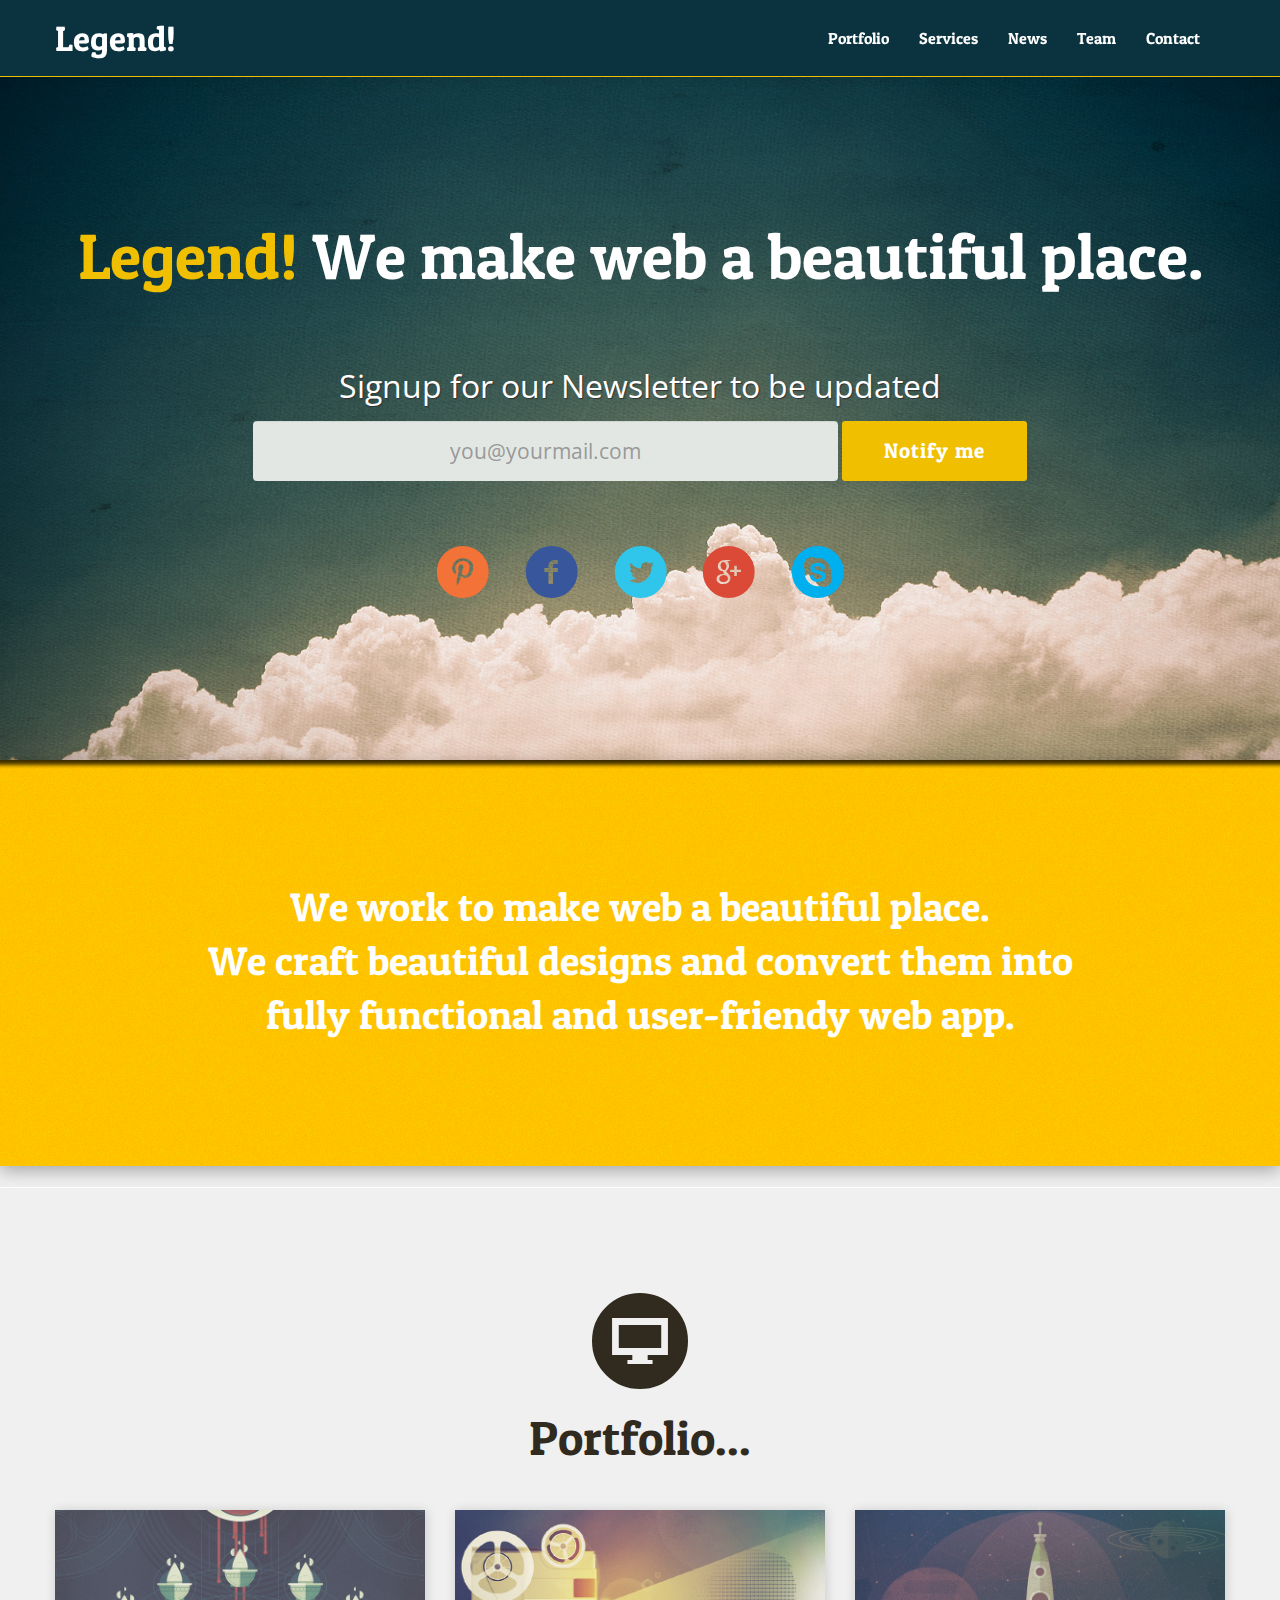
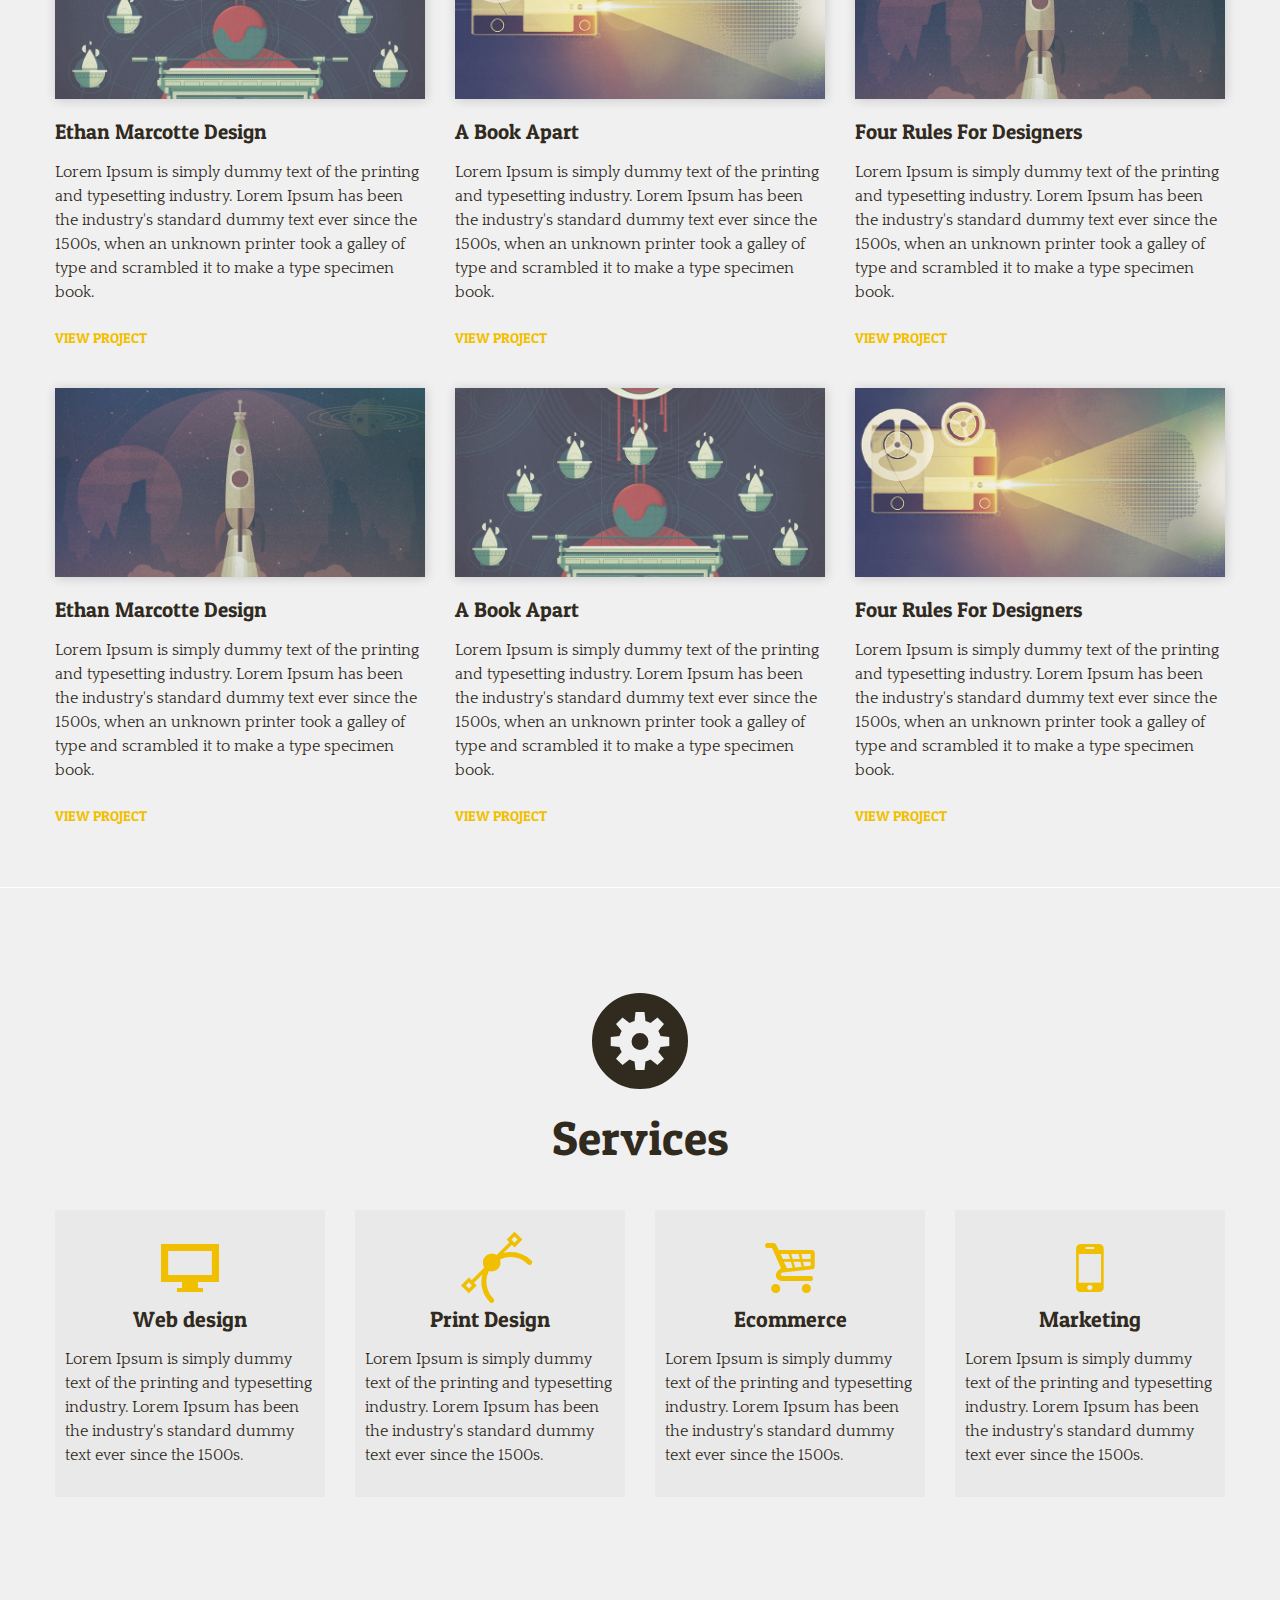
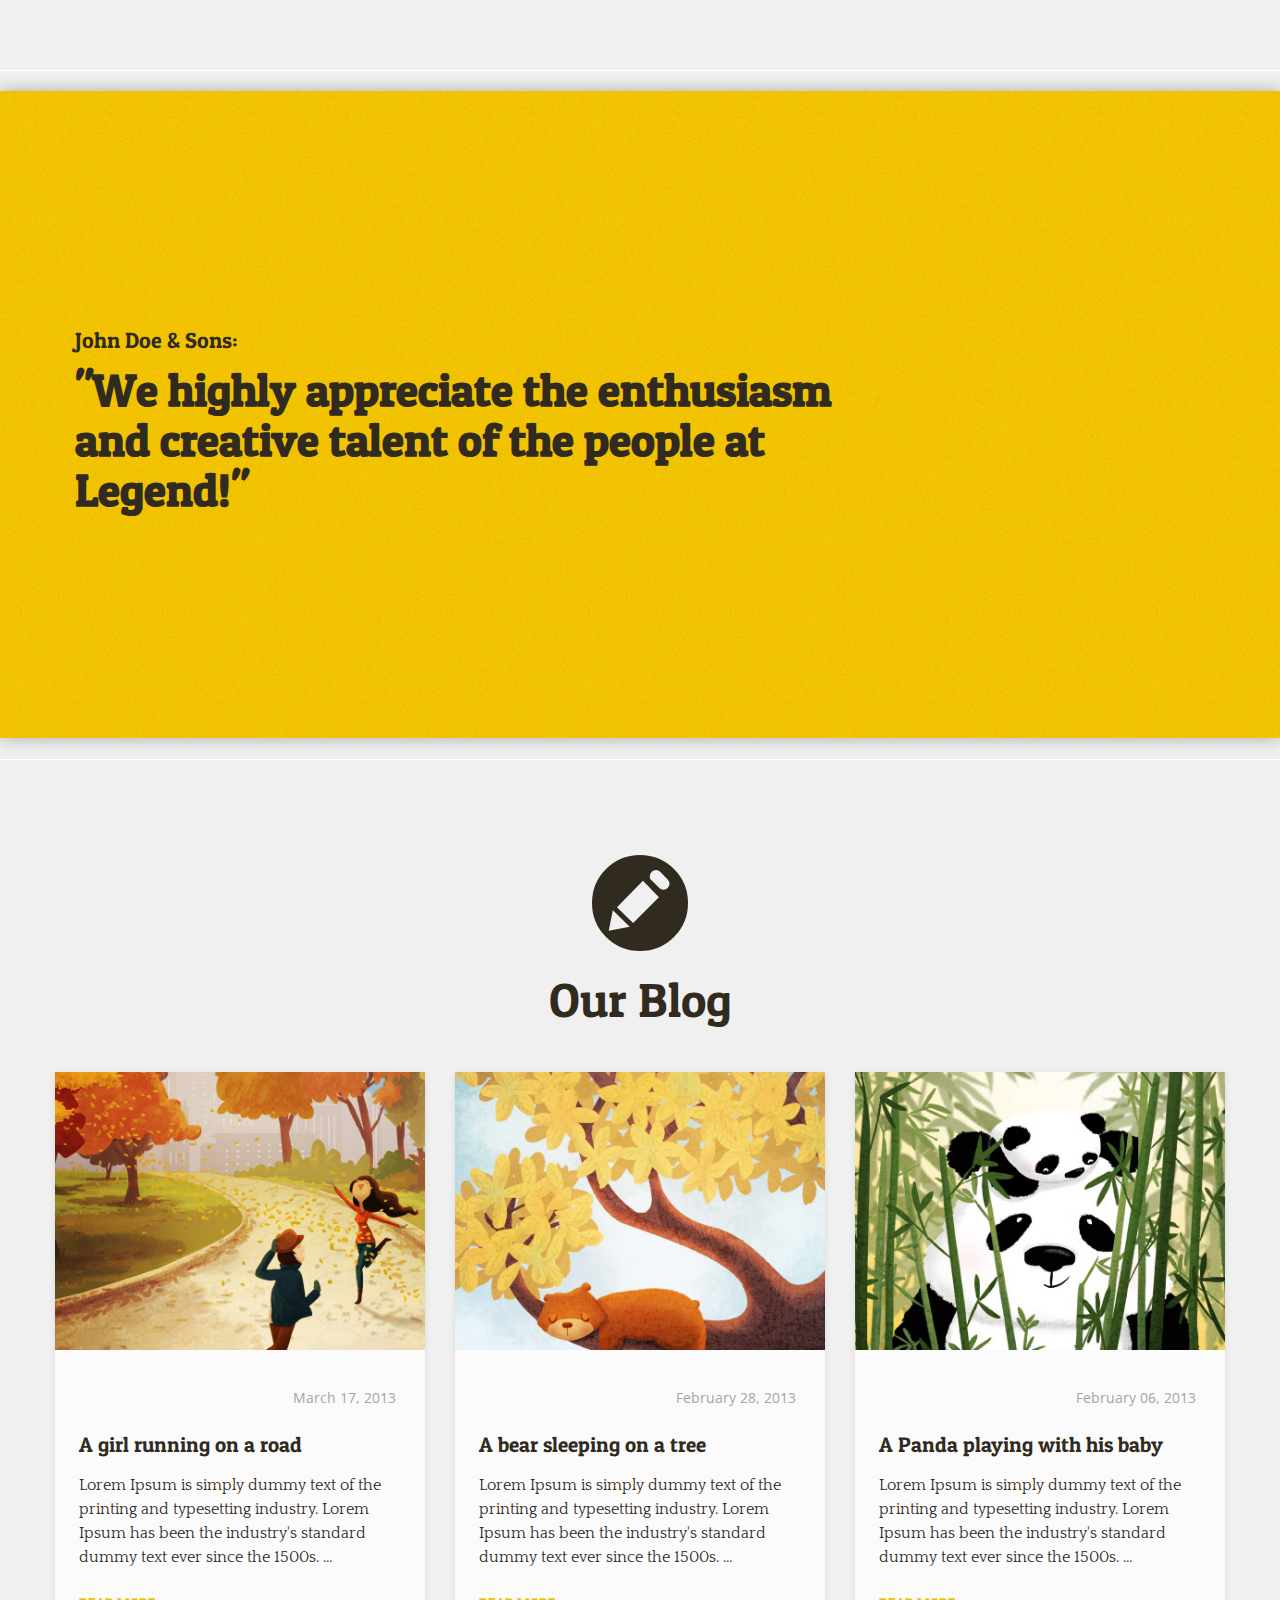
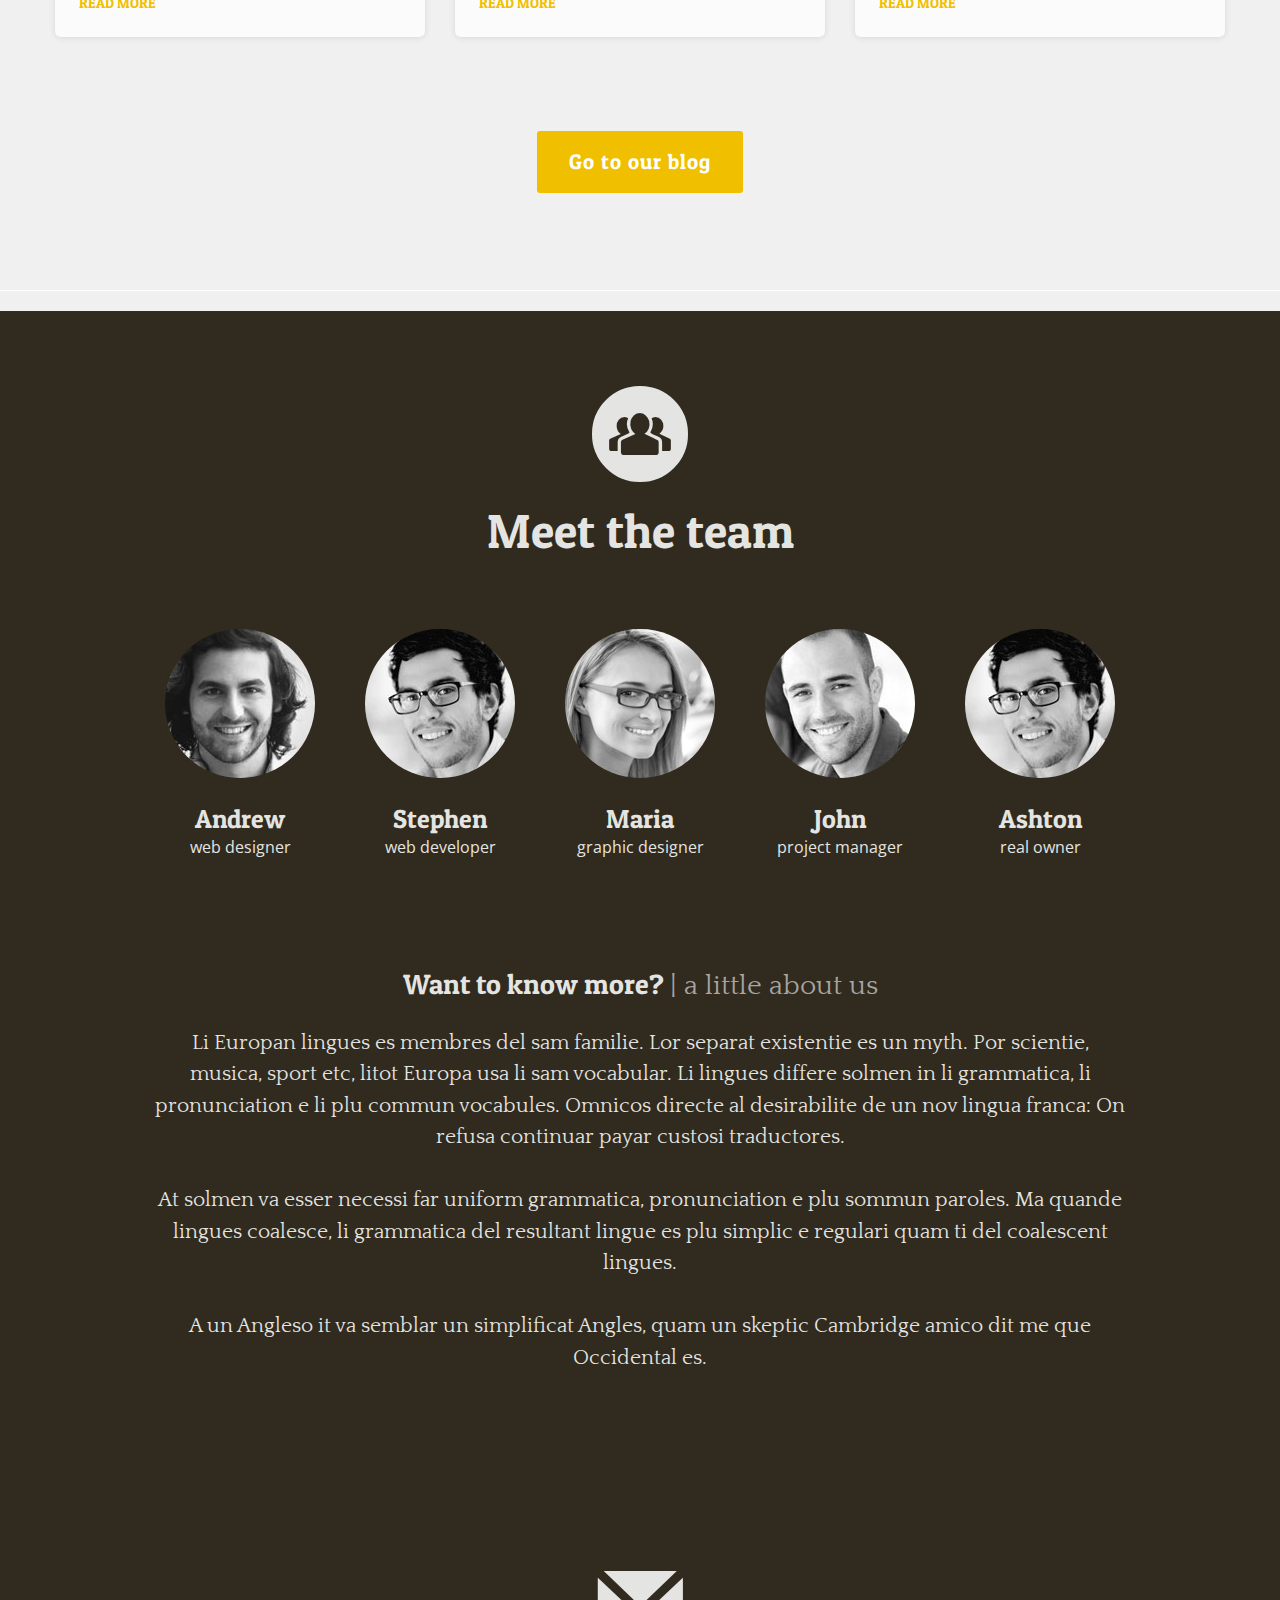
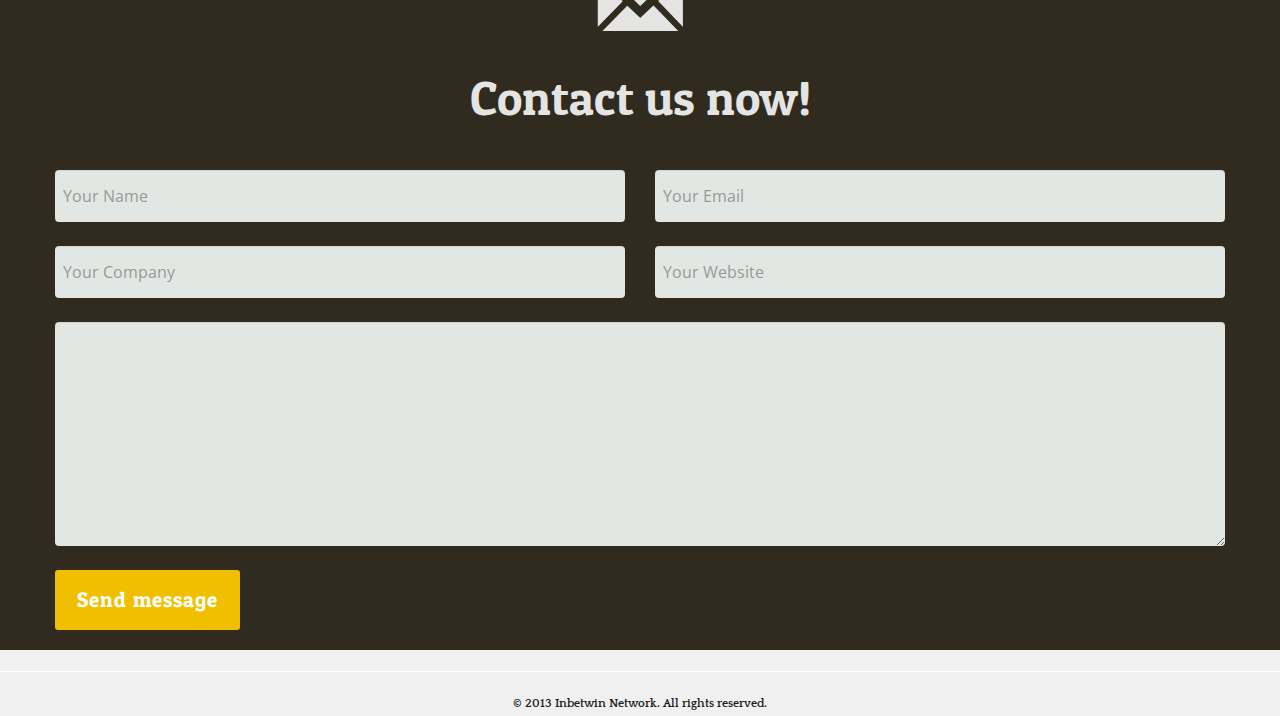
<file: assets/index.html>
<!DOCTYPE HTML>
    <html lang="en">
    <head>
    <meta charset="utf-8">
    <title>Legend - One Page Bootstrap Template</title>
    <meta name="viewport" content="width=device-width, initial-scale=1.0">
    <meta name="description" content="">
    <meta name="author" content="">
    <!-- Styles -->
    <link href="css/bootstrap.css" rel="stylesheet">
    <link href="css/style.css" rel="stylesheet">
    <link rel='stylesheet' id='prettyphoto-css'  href="css/prettyPhoto.css" type='text/css' media='all'>
    <link href="css/fontello.css" type="text/css" rel="stylesheet">
    <!--[if lt IE 7]>
            <link href="css/fontello-ie7.css" type="text/css" rel="stylesheet">  
        <![endif]-->
    <!-- Google Web fonts -->
    <link href='http://fonts.googleapis.com/css?family=Quattrocento:400,700' rel='stylesheet' type='text/css'>
    <link href='http://fonts.googleapis.com/css?family=Patua+One' rel='stylesheet' type='text/css'>
    <link href='http://fonts.googleapis.com/css?family=Open+Sans' rel='stylesheet' type='text/css'>
    <style>
    body {
        padding-top: 60px; /* 60px to make the container go all the way to the bottom of the topbar */
    }
    </style>
    <link href="css/bootstrap-responsive.css" rel="stylesheet">
    <!-- Le HTML5 shim, for IE6-8 support of HTML5 elements -->
    <!--[if lt IE 9]>
          <script src="http://html5shim.googlecode.com/svn/trunk/html5.js"></script>
        <![endif]-->
    <!-- Favicon -->
    <link rel="shortcut icon" href="img/favicon.ico">
    <!-- JQuery -->
    <script type="text/javascript" src="js/jquery.js"></script>
    <!-- Load ScrollTo -->
    <script type="text/javascript" src="js/jquery.scrollTo-1.4.2-min.js"></script>
    <!-- Load LocalScroll -->
    <script type="text/javascript" src="js/jquery.localscroll-1.2.7-min.js"></script>
    <!-- prettyPhoto Initialization -->
    <script type="text/javascript" charset="utf-8">
          $(document).ready(function(){
            $("a[rel^='prettyPhoto']").prettyPhoto();
          });
        </script>
    </head>
    <body>
    <!--******************** NAVBAR ********************-->
    <div class="navbar-wrapper">
      <div class="navbar navbar-inverse navbar-fixed-top">
        <div class="navbar-inner">
          <div class="container">
            <!-- Responsive Navbar Part 1: Button for triggering responsive navbar (not covered in tutorial). Include responsive CSS to utilize. -->
            <a class="btn btn-navbar" data-toggle="collapse" data-target=".nav-collapse"> <span class="icon-bar"></span> <span class="icon-bar"></span> <span class="icon-bar"></span> </a>
            <h1 class="brand"><a href="#top">Legend!</a></h1>
            <!-- Responsive Navbar Part 2: Place all navbar contents you want collapsed withing .navbar-collapse.collapse. -->
            <nav class="pull-right nav-collapse collapse">
              <ul id="menu-main" class="nav">
                <li><a title="portfolio" href="#portfolio">Portfolio</a></li>
                <li><a title="services" href="#services">Services</a></li>
                <li><a title="news" href="#news">News</a></li>
                <li><a title="team" href="#team">Team</a></li>
                <li><a title="contact" href="#contact">Contact</a></li>
              </ul>
            </nav>
          </div>
          <!-- /.container -->
        </div>
        <!-- /.navbar-inner -->
      </div>
      <!-- /.navbar -->
    </div>
    <!-- /.navbar-wrapper -->
    <div id="top"></div>
    <!-- ******************** HeaderWrap ********************-->
    <div id="headerwrap">
      <header class="clearfix">
        <h1><span>Legend!</span> We make web a beautiful place.</h1>
        <div class="container">
          <div class="row">
            <div class="span12">
              <h2>Signup for our Newsletter to be updated</h2>
              <input type="text" name="your-email" placeholder="you@yourmail.com" class="cform-text" size="40" title="your email">
              <input type="submit" value="Notify me" class="cform-submit">
            </div>
          </div>
          <div class="row">
            <div class="span12">
              <ul class="icon">
                <li><a href="#" target="_blank"><i class="icon-pinterest-circled"></i></a></li>
                <li><a href="#" target="_blank"><i class="icon-facebook-circled"></i></a></li>
                <li><a href="#" target="_blank"><i class="icon-twitter-circled"></i></a></li>
                <li><a href="#" target="_blank"><i class="icon-gplus-circled"></i></a></li>
                <li><a href="#" target="_blank"><i class="icon-skype-circled"></i></a></li>
              </ul>
            </div>
          </div>
        </div>
      </header>
    </div>
    <!--******************** Feature ********************-->
    <div class="scrollblock">
      <section id="feature">
        <div class="container">
          <div class="row">
            <div class="span12">
              <article>
                <p>We work to make web a beautiful place.</p>
                <p>We craft beautiful designs and convert them into</p>
                <p>fully functional and user-friendy web app.</p>
              </article>
            </div>
            <!-- ./span12 -->
          </div>
          <!-- .row -->
        </div>
        <!-- ./container -->
      </section>
    </div>
    <hr>
    <!--******************** Portfolio Section ********************-->
    <section id="portfolio" class="single-page scrollblock">
      <div class="container">
        <div class="align"><i class="icon-desktop-circled"></i></div>
        <h1 id="folio-headline">Portfolio...</h1>
        <div class="row">
          <div class="span4">
            <div class="mask2"> <a href="img/portfolio-01.jpg" rel="prettyPhoto"><img src="img/portfolio-01.jpg" alt=""></a> </div>
            <div class="inside">
              <hgroup>
                <h2>Ethan Marcotte Design</h2>
              </hgroup>
              <div class="entry-content">
                <p>Lorem Ipsum is simply dummy text of the printing and typesetting industry. Lorem Ipsum has been the industry's standard dummy text ever since the 1500s, when an unknown printer took a galley of type and scrambled it to make a type specimen book.</p>
                <a class="more-link" href="#">view project</a> </div>
            </div>
            <!-- /.inside -->
          </div>
          <!-- /.span4 -->
          <div class="span4">
            <div class="mask2"> <a href="img/portfolio-02.jpg" rel="prettyPhoto"><img src="img/portfolio-02.jpg" alt=""></a> </div>
            <div class="inside">
              <hgroup>
                <h2>A Book Apart</h2>
              </hgroup>
              <div class="entry-content">
                <p>Lorem Ipsum is simply dummy text of the printing and typesetting industry. Lorem Ipsum has been the industry's standard dummy text ever since the 1500s, when an unknown printer took a galley of type and scrambled it to make a type specimen book.</p>
                <a class="more-link" href="#">view project</a> </div>
            </div>
            <!-- /.inside -->
          </div>
          <!-- /.span4 -->
          <div class="span4">
            <div class="mask2"> <a href="img/portfolio-03.jpg" rel="prettyPhoto"><img src="img/portfolio-03.jpg" alt=""></a> </div>
            <div class="inside">
              <hgroup>
                <h2>Four Rules for Designers</h2>
              </hgroup>
              <div class="entry-content">
                <p>Lorem Ipsum is simply dummy text of the printing and typesetting industry. Lorem Ipsum has been the industry's standard dummy text ever since the 1500s, when an unknown printer took a galley of type and scrambled it to make a type specimen book.</p>
                <a class="more-link" href="#">view project</a> </div>
            </div>
            <!-- /.inside -->
          </div>
          <!-- /.span4 -->
        </div>
        <!-- /.row -->
        
        <div class="row">
          <div class="span4">
            <div class="mask2"> <a href="img/portfolio-01.jpg" rel="prettyPhoto"><img src="img/portfolio-03.jpg" alt=""></a> </div>
            <div class="inside">
              <hgroup>
                <h2>Ethan Marcotte Design</h2>
              </hgroup>
              <div class="entry-content">
                <p>Lorem Ipsum is simply dummy text of the printing and typesetting industry. Lorem Ipsum has been the industry's standard dummy text ever since the 1500s, when an unknown printer took a galley of type and scrambled it to make a type specimen book.</p>
                <a class="more-link" href="#">view project</a> </div>
            </div>
            <!-- /.inside -->
          </div>
          <!-- /.span4 -->
          <div class="span4">
            <div class="mask2"> <a href="img/portfolio-02.jpg" rel="prettyPhoto"><img src="img/portfolio-01.jpg" alt=""></a> </div>
            <div class="inside">
              <hgroup>
                <h2>A Book Apart</h2>
              </hgroup>
              <div class="entry-content">
                <p>Lorem Ipsum is simply dummy text of the printing and typesetting industry. Lorem Ipsum has been the industry's standard dummy text ever since the 1500s, when an unknown printer took a galley of type and scrambled it to make a type specimen book.</p>
                <a class="more-link" href="#">view project</a> </div>
            </div>
            <!-- /.inside -->
          </div>
          <!-- /.span4 -->
          <div class="span4">
            <div class="mask2"> <a href="img/portfolio-03.jpg" rel="prettyPhoto"><img src="img/portfolio-02.jpg" alt=""></a> </div>
            <div class="inside">
              <hgroup>
                <h2>Four Rules for Designers</h2>
              </hgroup>
              <div class="entry-content">
                <p>Lorem Ipsum is simply dummy text of the printing and typesetting industry. Lorem Ipsum has been the industry's standard dummy text ever since the 1500s, when an unknown printer took a galley of type and scrambled it to make a type specimen book.</p>
                <a class="more-link" href="#">view project</a> </div>
            </div>
            <!-- /.inside -->
          </div>
          <!-- /.span4 -->
        </div>
        <!-- /.row -->
      </div>
      <!-- /.container -->
    </section>
    <hr>
    <!--******************** Services Section ********************-->
    <section id="services" class="single-page scrollblock">
      <div class="container">
        <div class="align"><i class="icon-cog-circled"></i></div>
        <h1>Services</h1>
        <!-- Four columns -->
        <div class="row">
          <div class="span3">
            <div class="align"> <i class="icon-desktop sev_icon"></i> </div>
            <h2>Web design</h2>
            <p>Lorem Ipsum is simply dummy text of the printing and typesetting industry. Lorem Ipsum has been the industry's standard dummy text ever since the 1500s.</p>
          </div>
          <!-- /.span3 -->
          <div class="span3">
            <div class="align"> <i class="icon-vector sev_icon"></i> </div>
            <h2>Print Design</h2>
            <p>Lorem Ipsum is simply dummy text of the printing and typesetting industry. Lorem Ipsum has been the industry's standard dummy text ever since the 1500s.</p>
          </div>
          <!-- /.span3 -->
          <div class="span3">
            <div class="align"> <i class="icon-basket sev_icon"></i> </div>
            <h2>Ecommerce</h2>
            <p>Lorem Ipsum is simply dummy text of the printing and typesetting industry. Lorem Ipsum has been the industry's standard dummy text ever since the 1500s.</p>
          </div>
          <!-- /.span3 -->
          <div class="span3">
            <div class="align"> <i class="icon-mobile-1 sev_icon"></i> </div>
            <h2>Marketing</h2>
            <p>Lorem Ipsum is simply dummy text of the printing and typesetting industry. Lorem Ipsum has been the industry's standard dummy text ever since the 1500s.</p>
          </div>
          <!-- /.span3 -->
        </div>
        <!-- /.row -->
      </div>
      <!-- /.container -->
    </section>
    <hr>
    <!--******************** Testimonials Section ********************-->
    <section id="testimonials" class="single-page hidden-phone">
      <div class="container">
        <div class="row">
          <div class="blockquote-wrapper">
            <blockquote class="mega">
              <div class="span4">
                <p class="cite">John Doe &amp; Sons:</p>
              </div>
              <div class="span8">
                <p class="alignright">"We highly appreciate the enthusiasm and creative talent of the people at Legend!"</p>
              </div>
            </blockquote>
          </div>
          <!-- /.blockquote-wrapper -->
        </div>
        <!-- /.row -->
      </div>
      <!-- /.container -->
    </section>
    <hr>
    <!--******************** News Section ********************-->
    <section id="news" class="single-page scrollblock">
      <div class="container">
        <div class="align"><i class="icon-pencil-circled"></i></div>
        <h1>Our Blog</h1>
        <!-- Three columns -->
        <div class="row">
          <article class="span4 post"> <img class="img-news" src="img/blog_img-01.jpg" alt="">
            <div class="inside">
              <p class="post-date"><i class="icon-calendar"></i> March 17, 2013</p>
              <h2>A girl running on a road</h2>
              <div class="entry-content">
                <p>Lorem Ipsum is simply dummy text of the printing and typesetting industry. Lorem Ipsum has been the industry's standard dummy text ever since the 1500s. &hellip;</p>
                <a href="#" class="more-link">read more</a> </div>
            </div>
            <!-- /.inside -->
          </article>
          <!-- /.span4 -->
          <article class="span4 post"> <img class="img-news" src="img/blog_img-02.jpg" alt="">
            <div class="inside">
              <p class="post-date">February 28, 2013</p>
              <h2>A bear sleeping on a tree</h2>
              <div class="entry-content">
                <p>Lorem Ipsum is simply dummy text of the printing and typesetting industry. Lorem Ipsum has been the industry's standard dummy text ever since the 1500s. &hellip;</p>
                <a href="#" class="more-link">read more</a> </div>
            </div>
            <!-- /.inside -->
          </article>
          <!-- /.span4 -->
          <article class="span4 post"> <img class="img-news" src="img/blog_img-03.jpg" alt="">
            <div class="inside">
              <p class="post-date">February 06, 2013</p>
              <h2>A Panda playing with his baby</h2>
              <div class="entry-content">
                <p>Lorem Ipsum is simply dummy text of the printing and typesetting industry. Lorem Ipsum has been the industry's standard dummy text ever since the 1500s. &hellip;</p>
                <a href="#" class="more-link">read more</a> </div>
            </div>
            <!-- /.inside -->
          </article>
          <!-- /.span4 -->
        </div>
        <!-- /.row -->
        <a href="#" class="btn btn-large">Go to our blog</a> </div>
      <!-- /.container -->
    </section>
    <hr>
    <!--******************** Team Section ********************-->
    <section id="team" class="single-page scrollblock">
      <div class="container">
        <div class="align"><i class="icon-group-circled"></i></div>
        <h1>Meet the team</h1>
        <!-- Five columns -->
        <div class="row">
          <div class="span2 offset1">
            <div class="teamalign"> <img class="team-thumb img-circle" src="img/portrait-1.jpg" alt=""> </div>
            <h3>Andrew</h3>
            <div class="job-position">web designer</div>
          </div>
          <!-- ./span2 -->
          <div class="span2">
            <div class="teamalign"> <img class="team-thumb img-circle" src="img/portrait-2.jpg" alt=""> </div>
            <h3>Stephen</h3>
            <div class="job-position">web developer</div>
          </div>
          <!-- ./span2 -->
          <div class="span2">
            <div class="teamalign"> <img class="team-thumb img-circle" src="img/portrait-3.jpg" alt=""> </div>
            <h3>Maria</h3>
            <div class="job-position">graphic designer</div>
          </div>
          <!-- ./span2 -->
          <div class="span2">
            <div class="teamalign"> <img class="team-thumb img-circle" src="img/portrait-4.jpg" alt=""> </div>
            <h3>John</h3>
            <div class="job-position">project manager</div>
          </div>
          <!-- ./span2 -->
          <div class="span2">
            <div class="teamalign"> <img class="team-thumb img-circle" src="img/portrait-2.jpg" alt=""> </div>
            <h3>Ashton</h3>
            <div class="job-position">real owner</div>
          </div>
          <!-- ./span2 -->
        </div>
        <!-- /.row -->
        <div class="row">
          <div class="span10 offset1">
            <hr class="featurette-divider">
            <div class="featurette">
              <h2 class="featurette-heading">Want to know more? <span class="muted">| a little about us</span></h2>
              <p>Li Europan lingues es membres del sam familie. Lor separat existentie es un myth. Por scientie, musica, sport etc, litot Europa usa li sam vocabular. Li lingues differe solmen in li grammatica, li pronunciation e li plu commun vocabules. Omnicos directe al desirabilite de un nov lingua franca: On refusa continuar payar custosi traductores.</p>
              <p>At solmen va esser necessi far uniform grammatica, pronunciation e plu sommun paroles. Ma quande lingues coalesce, li grammatica del resultant lingue es plu simplic e regulari quam ti del coalescent lingues.</p>
              <p>A un Angleso it va semblar un simplificat Angles, quam un skeptic Cambridge amico dit me que Occidental es.</p>
            </div>
            <!-- /.featurette -->
            <hr class="featurette-divider">
          </div>
          <!-- .span10 -->
        </div>
        <!-- /.row -->
      </div>
      <!-- /.container -->
    </section>
    <!--******************** Contact Section ********************-->
    <section id="contact" class="single-page scrollblock">
      <div class="container">
        <div class="align"><i class="icon-mail-2"></i></div>
        <h1>Contact us now!</h1>
        <div class="row">
          <div class="span12">
            <div class="cform" id="theme-form">
              <form action="#" method="post" class="cform-form">
                <div class="row">
                  <div class="span6"> <span class="your-name">
                    <input type="text" name="your-name" placeholder="Your Name" class="cform-text" size="40" title="your name">
                    </span> </div>
                  <div class="span6"> <span class="your-email">
                    <input type="text" name="your-email" placeholder="Your Email" class="cform-text" size="40" title="your email">
                    </span> </div>
                </div>
                <div class="row">
                  <div class="span6"> <span class="company">
                    <input type="text" name="company" placeholder="Your Company" class="cform-text" size="40" title="company">
                    </span> </div>
                  <div class="span6"> <span class="website">
                    <input type="text" name="website" placeholder="Your Website" class="cform-text" size="40" title="website">
                    </span> </div>
                </div>
                <div class="row">
                  <div class="span12"> <span class="message">
                    <textarea name="message" class="cform-textarea" cols="40" rows="10" title="drop us a line."></textarea>
                    </span> </div>
                </div>
                <div>
                  <input type="submit" value="Send message" class="cform-submit pull-left">
                </div>
                <div class="cform-response-output"></div>
              </form>
            </div>
          </div>
          <!-- ./span12 -->
        </div>
        <!-- /.row -->
      </div>
      <!-- /.container -->
    </section>
    <hr>
    <div class="footer-wrapper">
      <div class="container">
        <footer>
          <small>&copy; 2013 Inbetwin Network. All rights reserved.</small>
        </footer>
      </div>
      <!-- ./container -->
    </div>
    <!-- Loading the javaScript at the end of the page -->
    <script type="text/javascript" src="js/bootstrap.js"></script>
    <script type="text/javascript" src="js/jquery.prettyPhoto.js"></script>
    <script type="text/javascript" src="js/site.js"></script>
    
    <!--ANALYTICS CODE-->
	<script type="text/javascript">
	  var _gaq = _gaq || [];
	  _gaq.push(['_setAccount', 'UA-29231762-1']);
	  _gaq.push(['_setDomainName', 'dzyngiri.com']);
	  _gaq.push(['_trackPageview']);
	
	  (function() {
		var ga = document.createElement('script'); ga.type = 'text/javascript'; ga.async = true;
		ga.src = ('https:' == document.location.protocol ? 'https://ssl' : 'http://www') + '.google-analytics.com/ga.js';
		var s = document.getElementsByTagName('script')[0]; s.parentNode.insertBefore(ga, s);
	  })();
	</script>
    </body>
    </html>
</file>
<file: assets/css/prettyPhoto.css>
div.pp_default .pp_top,div.pp_default .pp_top .pp_middle,div.pp_default .pp_top .pp_left,div.pp_default .pp_top .pp_right,div.pp_default .pp_bottom,div.pp_default .pp_bottom .pp_left,div.pp_default .pp_bottom .pp_middle,div.pp_default .pp_bottom .pp_right{height:13px}
div.pp_default .pp_top .pp_left{background:url(../img/prettyPhoto/default/sprite.png) -78px -93px no-repeat}
div.pp_default .pp_top .pp_middle{background:url(../img/prettyPhoto/default/sprite_x.png) top left repeat-x}
div.pp_default .pp_top .pp_right{background:url(../img/prettyPhoto/default/sprite.png) -112px -93px no-repeat}
div.pp_default .pp_content .ppt{color:#f8f8f8}
div.pp_default .pp_content_container .pp_left{background:url(../img/prettyPhoto/default/sprite_y.png) -7px 0 repeat-y;padding-left:13px}
div.pp_default .pp_content_container .pp_right{background:url(../img/prettyPhoto/default/sprite_y.png) top right repeat-y;padding-right:13px}
div.pp_default .pp_next:hover{background:url(../img/prettyPhoto/default/sprite_next.png) center right no-repeat;cursor:pointer}
div.pp_default .pp_previous:hover{background:url(../img/prettyPhoto/default/sprite_prev.png) center left no-repeat;cursor:pointer}
div.pp_default .pp_expand{background:url(../img/prettyPhoto/default/sprite.png) 0 -29px no-repeat;cursor:pointer;height:28px;width:28px}
div.pp_default .pp_expand:hover{background:url(../img/prettyPhoto/default/sprite.png) 0 -56px no-repeat;cursor:pointer}
div.pp_default .pp_contract{background:url(../img/prettyPhoto/default/sprite.png) 0 -84px no-repeat;cursor:pointer;height:28px;width:28px}
div.pp_default .pp_contract:hover{background:url(../img/prettyPhoto/default/sprite.png) 0 -113px no-repeat;cursor:pointer}
div.pp_default .pp_close{background:url(../img/prettyPhoto/default/sprite.png) 2px 1px no-repeat;cursor:pointer;height:30px;width:30px}
div.pp_default .pp_gallery ul li a{background:url(../img/prettyPhoto/default/default_thumb.png) center center #f8f8f8;border:1px solid #aaa}
div.pp_default .pp_social{margin-top:7px}
div.pp_default .pp_gallery a.pp_arrow_previous,div.pp_default .pp_gallery a.pp_arrow_next{left:auto;position:static}
div.pp_default .pp_nav .pp_play,div.pp_default .pp_nav .pp_pause{background:url(../img/prettyPhoto/default/sprite.png) -51px 1px no-repeat;height:30px;width:30px}
div.pp_default .pp_nav .pp_pause{background-position:-51px -29px}
div.pp_default a.pp_arrow_previous,div.pp_default a.pp_arrow_next{background:url(../img/prettyPhoto/default/sprite.png) -31px -3px no-repeat;height:20px;margin:4px 0 0;width:20px}
div.pp_default a.pp_arrow_next{background-position:-82px -3px;left:52px}
div.pp_default .pp_content_container .pp_details{margin-top:5px}
div.pp_default .pp_nav{clear:none;height:30px;position:relative;width:110px}
div.pp_default .pp_nav .currentTextHolder{color:#999;font-family:Georgia;font-size:11px;font-style:italic;left:75px;line-height:25px;margin:0;padding:0 0 0 10px;position:absolute;top:2px}
div.pp_default .pp_close:hover,div.pp_default .pp_nav .pp_play:hover,div.pp_default .pp_nav .pp_pause:hover,div.pp_default .pp_arrow_next:hover,div.pp_default .pp_arrow_previous:hover{opacity:0.7}
div.pp_default .pp_description{font-size:11px;font-weight:700;line-height:14px;margin:5px 50px 5px 0}
div.pp_default .pp_bottom .pp_left{background:url(../img/prettyPhoto/default/sprite.png) -78px -127px no-repeat}
div.pp_default .pp_bottom .pp_middle{background:url(../img/prettyPhoto/default/sprite_x.png) bottom left repeat-x}
div.pp_default .pp_bottom .pp_right{background:url(../img/prettyPhoto/default/sprite.png) -112px -127px no-repeat}
div.pp_default .pp_loaderIcon{background:url(../img/prettyPhoto/default/loader.gif) center center no-repeat}
div.light_rounded .pp_top .pp_left{background:url(../img/prettyPhoto/light_rounded/sprite.png) -88px -53px no-repeat}
div.light_rounded .pp_top .pp_right{background:url(../img/prettyPhoto/light_rounded/sprite.png) -110px -53px no-repeat}
div.light_rounded .pp_next:hover{background:url(../img/prettyPhoto/light_rounded/btnNext.png) center right no-repeat;cursor:pointer}
div.light_rounded .pp_previous:hover{background:url(../img/prettyPhoto/light_rounded/btnPrevious.png) center left no-repeat;cursor:pointer}
div.light_rounded .pp_expand{background:url(../img/prettyPhoto/light_rounded/sprite.png) -31px -26px no-repeat;cursor:pointer}
div.light_rounded .pp_expand:hover{background:url(../img/prettyPhoto/light_rounded/sprite.png) -31px -47px no-repeat;cursor:pointer}
div.light_rounded .pp_contract{background:url(../img/prettyPhoto/light_rounded/sprite.png) 0 -26px no-repeat;cursor:pointer}
div.light_rounded .pp_contract:hover{background:url(../img/prettyPhoto/light_rounded/sprite.png) 0 -47px no-repeat;cursor:pointer}
div.light_rounded .pp_close{background:url(../img/prettyPhoto/light_rounded/sprite.png) -1px -1px no-repeat;cursor:pointer;height:22px;width:75px}
div.light_rounded .pp_nav .pp_play{background:url(../img/prettyPhoto/light_rounded/sprite.png) -1px -100px no-repeat;height:15px;width:14px}
div.light_rounded .pp_nav .pp_pause{background:url(../img/prettyPhoto/light_rounded/sprite.png) -24px -100px no-repeat;height:15px;width:14px}
div.light_rounded .pp_arrow_previous{background:url(../img/prettyPhoto/light_rounded/sprite.png) 0 -71px no-repeat}
div.light_rounded .pp_arrow_next{background:url(../img/prettyPhoto/light_rounded/sprite.png) -22px -71px no-repeat}
div.light_rounded .pp_bottom .pp_left{background:url(../img/prettyPhoto/light_rounded/sprite.png) -88px -80px no-repeat}
div.light_rounded .pp_bottom .pp_right{background:url(../img/prettyPhoto/light_rounded/sprite.png) -110px -80px no-repeat}
div.dark_rounded .pp_top .pp_left{background:url(../img/prettyPhoto/dark_rounded/sprite.png) -88px -53px no-repeat}
div.dark_rounded .pp_top .pp_right{background:url(../img/prettyPhoto/dark_rounded/sprite.png) -110px -53px no-repeat}
div.dark_rounded .pp_content_container .pp_left{background:url(../img/prettyPhoto/dark_rounded/contentPattern.png) top left repeat-y}
div.dark_rounded .pp_content_container .pp_right{background:url(../img/prettyPhoto/dark_rounded/contentPattern.png) top right repeat-y}
div.dark_rounded .pp_next:hover{background:url(../img/prettyPhoto/dark_rounded/btnNext.png) center right no-repeat;cursor:pointer}
div.dark_rounded .pp_previous:hover{background:url(../img/prettyPhoto/dark_rounded/btnPrevious.png) center left no-repeat;cursor:pointer}
div.dark_rounded .pp_expand{background:url(../img/prettyPhoto/dark_rounded/sprite.png) -31px -26px no-repeat;cursor:pointer}
div.dark_rounded .pp_expand:hover{background:url(../img/prettyPhoto/dark_rounded/sprite.png) -31px -47px no-repeat;cursor:pointer}
div.dark_rounded .pp_contract{background:url(../img/prettyPhoto/dark_rounded/sprite.png) 0 -26px no-repeat;cursor:pointer}
div.dark_rounded .pp_contract:hover{background:url(../img/prettyPhoto/dark_rounded/sprite.png) 0 -47px no-repeat;cursor:pointer}
div.dark_rounded .pp_close{background:url(../img/prettyPhoto/dark_rounded/sprite.png) -1px -1px no-repeat;cursor:pointer;height:22px;width:75px}
div.dark_rounded .pp_description{color:#fff;margin-right:85px}
div.dark_rounded .pp_nav .pp_play{background:url(../img/prettyPhoto/dark_rounded/sprite.png) -1px -100px no-repeat;height:15px;width:14px}
div.dark_rounded .pp_nav .pp_pause{background:url(../img/prettyPhoto/dark_rounded/sprite.png) -24px -100px no-repeat;height:15px;width:14px}
div.dark_rounded .pp_arrow_previous{background:url(../img/prettyPhoto/dark_rounded/sprite.png) 0 -71px no-repeat}
div.dark_rounded .pp_arrow_next{background:url(../img/prettyPhoto/dark_rounded/sprite.png) -22px -71px no-repeat}
div.dark_rounded .pp_bottom .pp_left{background:url(../img/prettyPhoto/dark_rounded/sprite.png) -88px -80px no-repeat}
div.dark_rounded .pp_bottom .pp_right{background:url(../img/prettyPhoto/dark_rounded/sprite.png) -110px -80px no-repeat}
div.dark_rounded .pp_loaderIcon{background:url(../img/prettyPhoto/dark_rounded/loader.gif) center center no-repeat}
div.dark_square .pp_left,div.dark_square .pp_middle,div.dark_square .pp_right,div.dark_square .pp_content{background:#000}
div.dark_square .pp_description{color:#fff;margin:0 85px 0 0}
div.dark_square .pp_loaderIcon{background:url(../img/prettyPhoto/dark_square/loader.gif) center center no-repeat}
div.dark_square .pp_expand{background:url(../img/prettyPhoto/dark_square/sprite.png) -31px -26px no-repeat;cursor:pointer}
div.dark_square .pp_expand:hover{background:url(../img/prettyPhoto/dark_square/sprite.png) -31px -47px no-repeat;cursor:pointer}
div.dark_square .pp_contract{background:url(../img/prettyPhoto/dark_square/sprite.png) 0 -26px no-repeat;cursor:pointer}
div.dark_square .pp_contract:hover{background:url(../img/prettyPhoto/dark_square/sprite.png) 0 -47px no-repeat;cursor:pointer}
div.dark_square .pp_close{background:url(../img/prettyPhoto/dark_square/sprite.png) -1px -1px no-repeat;cursor:pointer;height:22px;width:75px}
div.dark_square .pp_nav{clear:none}
div.dark_square .pp_nav .pp_play{background:url(../img/prettyPhoto/dark_square/sprite.png) -1px -100px no-repeat;height:15px;width:14px}
div.dark_square .pp_nav .pp_pause{background:url(../img/prettyPhoto/dark_square/sprite.png) -24px -100px no-repeat;height:15px;width:14px}
div.dark_square .pp_arrow_previous{background:url(../img/prettyPhoto/dark_square/sprite.png) 0 -71px no-repeat}
div.dark_square .pp_arrow_next{background:url(../img/prettyPhoto/dark_square/sprite.png) -22px -71px no-repeat}
div.dark_square .pp_next:hover{background:url(../img/prettyPhoto/dark_square/btnNext.png) center right no-repeat;cursor:pointer}
div.dark_square .pp_previous:hover{background:url(../img/prettyPhoto/dark_square/btnPrevious.png) center left no-repeat;cursor:pointer}
div.light_square .pp_expand{background:url(../img/prettyPhoto/light_square/sprite.png) -31px -26px no-repeat;cursor:pointer}
div.light_square .pp_expand:hover{background:url(../img/prettyPhoto/light_square/sprite.png) -31px -47px no-repeat;cursor:pointer}
div.light_square .pp_contract{background:url(../img/prettyPhoto/light_square/sprite.png) 0 -26px no-repeat;cursor:pointer}
div.light_square .pp_contract:hover{background:url(../img/prettyPhoto/light_square/sprite.png) 0 -47px no-repeat;cursor:pointer}
div.light_square .pp_close{background:url(../img/prettyPhoto/light_square/sprite.png) -1px -1px no-repeat;cursor:pointer;height:22px;width:75px}
div.light_square .pp_nav .pp_play{background:url(../img/prettyPhoto/light_square/sprite.png) -1px -100px no-repeat;height:15px;width:14px}
div.light_square .pp_nav .pp_pause{background:url(../img/prettyPhoto/light_square/sprite.png) -24px -100px no-repeat;height:15px;width:14px}
div.light_square .pp_arrow_previous{background:url(../img/prettyPhoto/light_square/sprite.png) 0 -71px no-repeat}
div.light_square .pp_arrow_next{background:url(../img/prettyPhoto/light_square/sprite.png) -22px -71px no-repeat}
div.light_square .pp_next:hover{background:url(../img/prettyPhoto/light_square/btnNext.png) center right no-repeat;cursor:pointer}
div.light_square .pp_previous:hover{background:url(../img/prettyPhoto/light_square/btnPrevious.png) center left no-repeat;cursor:pointer}
div.facebook .pp_top .pp_left{background:url(../img/prettyPhoto/facebook/sprite.png) -88px -53px no-repeat}
div.facebook .pp_top .pp_middle{background:url(../img/prettyPhoto/facebook/contentPatternTop.png) top left repeat-x}
div.facebook .pp_top .pp_right{background:url(../img/prettyPhoto/facebook/sprite.png) -110px -53px no-repeat}
div.facebook .pp_content_container .pp_left{background:url(../img/prettyPhoto/facebook/contentPatternLeft.png) top left repeat-y}
div.facebook .pp_content_container .pp_right{background:url(../img/prettyPhoto/facebook/contentPatternRight.png) top right repeat-y}
div.facebook .pp_expand{background:url(../img/prettyPhoto/facebook/sprite.png) -31px -26px no-repeat;cursor:pointer}
div.facebook .pp_expand:hover{background:url(../img/prettyPhoto/facebook/sprite.png) -31px -47px no-repeat;cursor:pointer}
div.facebook .pp_contract{background:url(../img/prettyPhoto/facebook/sprite.png) 0 -26px no-repeat;cursor:pointer}
div.facebook .pp_contract:hover{background:url(../img/prettyPhoto/facebook/sprite.png) 0 -47px no-repeat;cursor:pointer}
div.facebook .pp_close{background:url(../img/prettyPhoto/facebook/sprite.png) -1px -1px no-repeat;cursor:pointer;height:22px;width:22px}
div.facebook .pp_description{margin:0 37px 0 0}
div.facebook .pp_loaderIcon{background:url(../img/prettyPhoto/facebook/loader.gif) center center no-repeat}
div.facebook .pp_arrow_previous{background:url(../img/prettyPhoto/facebook/sprite.png) 0 -71px no-repeat;height:22px;margin-top:0;width:22px}
div.facebook .pp_arrow_previous.disabled{background-position:0 -96px;cursor:default}
div.facebook .pp_arrow_next{background:url(../img/prettyPhoto/facebook/sprite.png) -32px -71px no-repeat;height:22px;margin-top:0;width:22px}
div.facebook .pp_arrow_next.disabled{background-position:-32px -96px;cursor:default}
div.facebook .pp_nav{margin-top:0}
div.facebook .pp_nav p{font-size:15px;padding:0 3px 0 4px}
div.facebook .pp_nav .pp_play{background:url(../img/prettyPhoto/facebook/sprite.png) -1px -123px no-repeat;height:22px;width:22px}
div.facebook .pp_nav .pp_pause{background:url(../img/prettyPhoto/facebook/sprite.png) -32px -123px no-repeat;height:22px;width:22px}
div.facebook .pp_next:hover{background:url(../img/prettyPhoto/facebook/btnNext.png) center right no-repeat;cursor:pointer}
div.facebook .pp_previous:hover{background:url(../img/prettyPhoto/facebook/btnPrevious.png) center left no-repeat;cursor:pointer}
div.facebook .pp_bottom .pp_left{background:url(../img/prettyPhoto/facebook/sprite.png) -88px -80px no-repeat}
div.facebook .pp_bottom .pp_middle{background:url(../img/prettyPhoto/facebook/contentPatternBottom.png) top left repeat-x}
div.facebook .pp_bottom .pp_right{background:url(../img/prettyPhoto/facebook/sprite.png) -110px -80px no-repeat}
div.pp_pic_holder a:focus{outline:none}
div.pp_overlay{background:#000;display:none;left:0;position:absolute;top:0;width:100%;z-index:9500}
div.pp_pic_holder{display:none;position:absolute;width:100px;z-index:10000}
.pp_content{height:40px;min-width:40px}
* html .pp_content{width:40px}
.pp_content_container{position:relative;text-align:left;width:100%}
.pp_content_container .pp_left{padding-left:20px}
.pp_content_container .pp_right{padding-right:20px}
.pp_content_container .pp_details{float:left;margin:10px 0 2px}
.pp_description{display:none;margin:0}
.pp_social{float:left;margin:0}
.pp_social .facebook{float:left;margin-left:5px;overflow:hidden;width:55px}
.pp_social .twitter{float:left}
.pp_nav{clear:right;float:left;margin:3px 10px 0 0}
.pp_nav p{float:left;margin:2px 4px;white-space:nowrap}
.pp_nav .pp_play,.pp_nav .pp_pause{float:left;margin-right:4px;text-indent:-10000px}
a.pp_arrow_previous,a.pp_arrow_next{display:block;float:left;height:15px;margin-top:3px;overflow:hidden;text-indent:-10000px;width:14px}
.pp_hoverContainer{position:absolute;top:0;width:100%;z-index:2000}
.pp_gallery{display:none;left:50%;margin-top:-50px;position:absolute;z-index:10000}
.pp_gallery div{float:left;overflow:hidden;position:relative}
.pp_gallery ul{float:left;height:35px;margin:0 0 0 5px;padding:0;position:relative;white-space:nowrap}
.pp_gallery ul a{border:1px rgba(0,0,0,0.5) solid;display:block;float:left;height:33px;overflow:hidden}
.pp_gallery ul a img{border:0}
.pp_gallery li{display:block;float:left;margin:0 5px 0 0;padding:0}
.pp_gallery li.default a{background:url(../img/prettyPhoto/facebook/default_thumbnail.gif) 0 0 no-repeat;display:block;height:33px;width:50px}
.pp_gallery .pp_arrow_previous,.pp_gallery .pp_arrow_next{margin-top:7px!important}
a.pp_next{background:url(../img/prettyPhoto/light_rounded/btnNext.png) 10000px 10000px no-repeat;display:block;float:right;height:100%;text-indent:-10000px;width:49%}
a.pp_previous{background:url(../img/prettyPhoto/light_rounded/btnNext.png) 10000px 10000px no-repeat;display:block;float:left;height:100%;text-indent:-10000px;width:49%}
a.pp_expand,a.pp_contract{cursor:pointer;display:none;height:20px;position:absolute;right:30px;text-indent:-10000px;top:10px;width:20px;z-index:20000}
a.pp_close{display:block;line-height:22px;position:absolute;right:0;text-indent:-10000px;top:0}
.pp_loaderIcon{display:block;height:24px;left:50%;margin:-12px 0 0 -12px;position:absolute;top:50%;width:24px}
#pp_full_res{line-height:1!important}
#pp_full_res .pp_inline{text-align:left}
#pp_full_res .pp_inline p{margin:0 0 15px}
div.ppt{color:#fff;display:none;font-size:17px;margin:0 0 5px 15px;z-index:9999}
div.pp_default .pp_content,div.light_rounded .pp_content{background-color:#fff}
div.pp_default #pp_full_res .pp_inline,div.light_rounded .pp_content .ppt,div.light_rounded #pp_full_res .pp_inline,div.light_square .pp_content .ppt,div.light_square #pp_full_res .pp_inline,div.facebook .pp_content .ppt,div.facebook #pp_full_res .pp_inline{color:#000}
div.pp_default .pp_gallery ul li a:hover,div.pp_default .pp_gallery ul li.selected a,.pp_gallery ul a:hover,.pp_gallery li.selected a{border-color:#fff}
div.pp_default .pp_details,div.light_rounded .pp_details,div.dark_rounded .pp_details,div.dark_square .pp_details,div.light_square .pp_details,div.facebook .pp_details{position:relative}
div.light_rounded .pp_top .pp_middle,div.light_rounded .pp_content_container .pp_left,div.light_rounded .pp_content_container .pp_right,div.light_rounded .pp_bottom .pp_middle,div.light_square .pp_left,div.light_square .pp_middle,div.light_square .pp_right,div.light_square .pp_content,div.facebook .pp_content{background:#fff}
div.light_rounded .pp_description,div.light_square .pp_description{margin-right:85px}
div.light_rounded .pp_gallery a.pp_arrow_previous,div.light_rounded .pp_gallery a.pp_arrow_next,div.dark_rounded .pp_gallery a.pp_arrow_previous,div.dark_rounded .pp_gallery a.pp_arrow_next,div.dark_square .pp_gallery a.pp_arrow_previous,div.dark_square .pp_gallery a.pp_arrow_next,div.light_square .pp_gallery a.pp_arrow_previous,div.light_square .pp_gallery a.pp_arrow_next{margin-top:12px!important}
div.light_rounded .pp_arrow_previous.disabled,div.dark_rounded .pp_arrow_previous.disabled,div.dark_square .pp_arrow_previous.disabled,div.light_square .pp_arrow_previous.disabled{background-position:0 -87px;cursor:default}
div.light_rounded .pp_arrow_next.disabled,div.dark_rounded .pp_arrow_next.disabled,div.dark_square .pp_arrow_next.disabled,div.light_square .pp_arrow_next.disabled{background-position:-22px -87px;cursor:default}
div.light_rounded .pp_loaderIcon,div.light_square .pp_loaderIcon{background:url(../img/prettyPhoto/light_rounded/loader.gif) center center no-repeat}
div.dark_rounded .pp_top .pp_middle,div.dark_rounded .pp_content,div.dark_rounded .pp_bottom .pp_middle{background:url(../img/prettyPhoto/dark_rounded/contentPattern.png) top left repeat}
div.dark_rounded .currentTextHolder,div.dark_square .currentTextHolder{color:#c4c4c4}
div.dark_rounded #pp_full_res .pp_inline,div.dark_square #pp_full_res .pp_inline{color:#fff}
.pp_top,.pp_bottom{height:20px;position:relative}
* html .pp_top,* html .pp_bottom{padding:0 20px}
.pp_top .pp_left,.pp_bottom .pp_left{height:20px;left:0;position:absolute;width:20px}
.pp_top .pp_middle,.pp_bottom .pp_middle{height:20px;left:20px;position:absolute;right:20px}
* html .pp_top .pp_middle,* html .pp_bottom .pp_middle{left:0;position:static}
.pp_top .pp_right,.pp_bottom .pp_right{height:20px;left:auto;position:absolute;right:0;top:0;width:20px}
.pp_fade,.pp_gallery li.default a img{display:none}
</file>
<file: assets/css/fontello.css>
@charset "UTF-8";
 @font-face {
 font-family: 'fontello';
 src: url("../font/fontello.eot?6946176");
 src: url("../font/fontello.eot?6946176#iefix") format('embedded-opentype'), url("../font/fontello.woff?6946176") format('woff'), url("../font/fontello.ttf?6946176") format('truetype'), url("../font/fontello.svg?6946176#fontello") format('svg');
 font-weight: normal;
 font-style: normal;
}
/* Chrome hack: SVG is rendered more smooth in Windozze. 100% magic, uncomment if you need it. */
/* Note, that will break hinting! In other OS-es font will be not as sharp as it could be */
/*
@media screen and (-webkit-min-device-pixel-ratio:0) {
  @font-face {
    font-family: 'fontello';
    src: url('../font/fontello.svg?6946176#fontello') format('svg');
  }
}
*/
[class^="icon-"]:before, [class*=" icon-"]:before {
 font-family: 'fontello';
 font-style: normal;
 font-weight: normal;
 speak: none;
 display: inline-block;
 text-decoration: inherit;
 width: 1em;
 margin-right: 0.2em;
 text-align: center;
/* opacity .8 */
/* For safety - reset parent styles, that can break glyph codes*/
  font-variant: normal;
 text-transform: none;
/* fix buttons height, for twitter bootstrap */
  line-height: 1em;
/* Animation center compensation - magrins should be symmetric */
/* remove if not needed */
  margin-left: 0.2em;
/* you can be more comfortable with increased icons size */
/* font-size: 120%; */
/* Uncomment for 3D effect */
/* text-shadow: 1px 1px 1px rgba(127, 127, 127, 0.3); */
}
.icon-plus:before {
	content: '\2b';
} /* '+' */
.icon-heart-empty:before {
	content: '\2661';
} /* '♡' */
.icon-heart:before {
	content: '\2665';
} /* '♥' */
.icon-tools:before {
	content: '\2692';
} /* '⚒' */
.icon-cog:before {
	content: '\2699';
} /* '⚙' */
.icon-attention:before {
	content: '\26a0';
} /* '⚠' */
.icon-mail:before {
	content: '\2709';
} /* '✉' */
.icon-mail-1:before {
	content: '\e801';
} /* '' */
.icon-mail-2:before {
	content: '\e802';
} /* '' */
.icon-cancel:before {
	content: '\2715';
} /* '✕' */
.icon-cancel-circled:before {
	content: '\2716';
} /* '✖' */
.icon-cancel-squared:before {
	content: '\274e';
} /* '❎' */
.icon-plus-circled:before {
	content: '\2795';
} /* '➕' */
.icon-ccw:before {
	content: '\27f2';
} /* '⟲' */
.icon-list:before {
	content: '\e005';
} /* '' */
.icon-wordpress:before {
	content: '\e805';
} /* '' */
.icon-desktop-circled:before {
	content: '\e040';
} /* '' */
.icon-desktop:before {
	content: '\e041';
} /* '' */
.icon-pencil-circled:before {
	content: '\e067';
} /* '' */
.icon-group-circled:before {
	content: '\e090';
} /* '' */
.icon-cog-circled:before {
	content: '\e108';
} /* '' */
.icon-chat:before {
	content: '\e720';
} /* '' */
.icon-vcard:before {
	content: '\e722';
} /* '' */
.icon-map:before {
	content: '\e727';
} /* '' */
.icon-basket:before {
	content: '\e73d';
} /* '' */
.icon-popup:before {
	content: '\e74c';
} /* '' */
.icon-window:before {
	content: '\e74e';
} /* '' */
.icon-chart-pie:before {
	content: '\e751';
} /* '' */
.icon-thermometer:before {
	content: '\e757';
} /* '' */
.icon-down-circled:before {
	content: '\e758';
} /* '' */
.icon-left-circled:before {
	content: '\e759';
} /* '' */
.icon-right-circled:before {
	content: '\e75a';
} /* '' */
.icon-up-circled:before {
	content: '\e75b';
} /* '' */
.icon-down-open:before {
	content: '\e75c';
} /* '' */
.icon-left-open:before {
	content: '\e75d';
} /* '' */
.icon-right-open:before {
	content: '\e75e';
} /* '' */
.icon-up-open:before {
	content: '\e75f';
} /* '' */
.icon-down-open-mini:before {
	content: '\e760';
} /* '' */
.icon-left-open-mini:before {
	content: '\e761';
} /* '' */
.icon-up-open-mini:before {
	content: '\e763';
} /* '' */
.icon-down-open-big:before {
	content: '\e764';
} /* '' */
.icon-left-open-big:before {
	content: '\e765';
} /* '' */
.icon-up-open-big:before {
	content: '\e767';
} /* '' */
.icon-install:before {
	content: '\e778';
} /* '' */
.icon-brush:before {
	content: '\e79a';
} /* '' */
.icon-brush-1:before {
	content: '\e800';
} /* '' */
.icon-brush-alt:before {
	content: '\e79b';
} /* '' */
.icon-chart-pie-1:before {
	content: '\e7a2';
} /* '' */
.icon-terminal:before {
	content: '\e7ac';
} /* '' */
.icon-vector:before {
	content: '\f045';
} /* '' */
.icon-vector-pencil:before {
	content: '\f046';
} /* '' */
.icon-link-ext:before {
	content: '\f08e';
} /* '' */
.icon-beaker:before {
	content: '\f0c3';
} /* '' */
.icon-mail-alt:before {
	content: '\f0e0';
} /* '' */
.icon-flickr:before {
	content: '\f303';
} /* '' */
.icon-flickr-circled:before {
	content: '\f304';
} /* '' */
.icon-vimeo:before {
	content: '\f306';
} /* '' */
.icon-vimeo-circled:before {
	content: '\f307';
} /* '' */
.icon-twitter:before {
	content: '\f309';
	color: #30C5EA;
} /* '' */
.icon-twitter-circled:before {
	content: '\f30a';
	color: #30C5EA;
} /* '' */
.icon-facebook:before {
	content: '\f30c';
	color: #38569C;
} /* '' */
.icon-facebook-circled:before {
	content: '\f30d';
	color:#38569C;
} /* '' */
.icon-facebook-squared:before {
	content: '\f30e';
	color:#38569C;
} /* '' */
.icon-gplus:before {
	content: '\f30f';
	color: #DB4A37;
} /* '' */
.icon-gplus-circled:before {
	content: '\f310';
	color: #DB4A37;
} /* '' */
.icon-pinterest:before {
	content: '\f312';
	color: #f37238;
} /* '' */
.icon-pinterest-circled:before {
	content: '\f313';
	color: #f37238;
} /* '' */
.icon-tumblr:before {
	content: '\f315';
} /* '' */
.icon-tumblr-circled:before {
	content: '\f316';
} /* '' */
.icon-linkedin:before {
	content: '\f318';
} /* '' */
.icon-linkedin-circled:before {
	content: '\f319';
} /* '' */
.icon-dribbble:before {
	content: '\f31b';
} /* '' */
.icon-dribbble-circled:before {
	content: '\f31c';
} /* '' */
.icon-stumbleupon:before {
	content: '\f31e';
} /* '' */
.icon-stumbleupon-circled:before {
	content: '\f31f';
} /* '' */
.icon-lastfm:before {
	content: '\f321';
} /* '' */
.icon-lastfm-circled:before {
	content: '\f322';
} /* '' */
.icon-skype:before {
	content: '\f339';
	color: #00B0EE;
} /* '' */
.icon-skype-circled:before {
	content: '\f33a';
	color: #00B0EE;
} /* '' */
.icon-paypal:before {
	content: '\f342';
} /* '' */
.icon-picasa:before {
	content: '\f345';
} /* '' */
.icon-picture:before {
	content: '🌄';
} /* '\1f304' */
.icon-target:before {
	content: '🎯';
} /* '\1f3af' */
.icon-thumbs-up:before {
	content: '👍';
} /* '\1f44d' */
.icon-thumbs-down:before {
	content: '👎';
} /* '\1f44e' */
.icon-lamp:before {
	content: '💡';
} /* '\1f4a1' */
.icon-alert:before {
	content: '💥';
} /* '\1f4a5' */
.icon-monitor:before {
	content: '💻';
} /* '\1f4bb' */
.icon-chart-line:before {
	content: '📈';
} /* '\1f4c8' */
.icon-chart-bar:before {
	content: '📊';
} /* '\1f4ca' */
.icon-clipboard:before {
	content: '📋';
} /* '\1f4cb' */
.icon-phone:before {
	content: '📞';
} /* '\1f4de' */
.icon-megaphone:before {
	content: '📣';
} /* '\1f4e3' */
.icon-download:before {
	content: '📥';
} /* '\1f4e5' */
.icon-mobile:before {
	content: '📱';
} /* '\1f4f1' */
.icon-mobile-2:before {
	content: '\e804';
} /* '' */
.icon-mobile-1:before {
	content: '\e803';
} /* '' */
.icon-camera:before {
	content: '📷';
} /* '\1f4f7' */
.icon-link:before {
	content: '🔗';
} /* '\1f517' */
.icon-chart-area:before {
	content: '🔾';
} /* '\1f53e' */
.icon-rocket:before {
	content: '🚀';
} /* '\1f680' */
</file>
<file: assets/css/fontello-ie7.css>
[class^="icon-"],
[class*=" icon-"] {
  font-family: 'fontello';
  font-style: normal;
  font-weight: normal;
/* fix buttons height */
  line-height: 1em;
/* you can be more comfortable with increased icons size */
/* font-size: 120%; */
}

.icon-plus { *zoom: expression( this.runtimeStyle['zoom'] = '1', this.innerHTML = '&#x2b;&nbsp;'); }
.icon-heart-empty { *zoom: expression( this.runtimeStyle['zoom'] = '1', this.innerHTML = '&#x2661;&nbsp;'); }
.icon-heart { *zoom: expression( this.runtimeStyle['zoom'] = '1', this.innerHTML = '&#x2665;&nbsp;'); }
.icon-tools { *zoom: expression( this.runtimeStyle['zoom'] = '1', this.innerHTML = '&#x2692;&nbsp;'); }
.icon-cog { *zoom: expression( this.runtimeStyle['zoom'] = '1', this.innerHTML = '&#x2699;&nbsp;'); }
.icon-attention { *zoom: expression( this.runtimeStyle['zoom'] = '1', this.innerHTML = '&#x26a0;&nbsp;'); }
.icon-mail { *zoom: expression( this.runtimeStyle['zoom'] = '1', this.innerHTML = '&#x2709;&nbsp;'); }
.icon-mail-1 { *zoom: expression( this.runtimeStyle['zoom'] = '1', this.innerHTML = '&#xe801;&nbsp;'); }
.icon-mail-2 { *zoom: expression( this.runtimeStyle['zoom'] = '1', this.innerHTML = '&#xe802;&nbsp;'); }
.icon-cancel { *zoom: expression( this.runtimeStyle['zoom'] = '1', this.innerHTML = '&#x2715;&nbsp;'); }
.icon-cancel-circled { *zoom: expression( this.runtimeStyle['zoom'] = '1', this.innerHTML = '&#x2716;&nbsp;'); }
.icon-cancel-squared { *zoom: expression( this.runtimeStyle['zoom'] = '1', this.innerHTML = '&#x274e;&nbsp;'); }
.icon-plus-circled { *zoom: expression( this.runtimeStyle['zoom'] = '1', this.innerHTML = '&#x2795;&nbsp;'); }
.icon-ccw { *zoom: expression( this.runtimeStyle['zoom'] = '1', this.innerHTML = '&#x27f2;&nbsp;'); }
.icon-list { *zoom: expression( this.runtimeStyle['zoom'] = '1', this.innerHTML = '&#xe005;&nbsp;'); }
.icon-wordpress { *zoom: expression( this.runtimeStyle['zoom'] = '1', this.innerHTML = '&#xe805;&nbsp;'); }
.icon-desktop-circled { *zoom: expression( this.runtimeStyle['zoom'] = '1', this.innerHTML = '&#xe040;&nbsp;'); }
.icon-desktop { *zoom: expression( this.runtimeStyle['zoom'] = '1', this.innerHTML = '&#xe041;&nbsp;'); }
.icon-pencil-circled { *zoom: expression( this.runtimeStyle['zoom'] = '1', this.innerHTML = '&#xe067;&nbsp;'); }
.icon-group-circled { *zoom: expression( this.runtimeStyle['zoom'] = '1', this.innerHTML = '&#xe090;&nbsp;'); }
.icon-cog-circled { *zoom: expression( this.runtimeStyle['zoom'] = '1', this.innerHTML = '&#xe108;&nbsp;'); }
.icon-chat { *zoom: expression( this.runtimeStyle['zoom'] = '1', this.innerHTML = '&#xe720;&nbsp;'); }
.icon-vcard { *zoom: expression( this.runtimeStyle['zoom'] = '1', this.innerHTML = '&#xe722;&nbsp;'); }
.icon-map { *zoom: expression( this.runtimeStyle['zoom'] = '1', this.innerHTML = '&#xe727;&nbsp;'); }
.icon-basket { *zoom: expression( this.runtimeStyle['zoom'] = '1', this.innerHTML = '&#xe73d;&nbsp;'); }
.icon-popup { *zoom: expression( this.runtimeStyle['zoom'] = '1', this.innerHTML = '&#xe74c;&nbsp;'); }
.icon-window { *zoom: expression( this.runtimeStyle['zoom'] = '1', this.innerHTML = '&#xe74e;&nbsp;'); }
.icon-chart-pie { *zoom: expression( this.runtimeStyle['zoom'] = '1', this.innerHTML = '&#xe751;&nbsp;'); }
.icon-thermometer { *zoom: expression( this.runtimeStyle['zoom'] = '1', this.innerHTML = '&#xe757;&nbsp;'); }
.icon-down-circled { *zoom: expression( this.runtimeStyle['zoom'] = '1', this.innerHTML = '&#xe758;&nbsp;'); }
.icon-left-circled { *zoom: expression( this.runtimeStyle['zoom'] = '1', this.innerHTML = '&#xe759;&nbsp;'); }
.icon-right-circled { *zoom: expression( this.runtimeStyle['zoom'] = '1', this.innerHTML = '&#xe75a;&nbsp;'); }
.icon-up-circled { *zoom: expression( this.runtimeStyle['zoom'] = '1', this.innerHTML = '&#xe75b;&nbsp;'); }
.icon-down-open { *zoom: expression( this.runtimeStyle['zoom'] = '1', this.innerHTML = '&#xe75c;&nbsp;'); }
.icon-left-open { *zoom: expression( this.runtimeStyle['zoom'] = '1', this.innerHTML = '&#xe75d;&nbsp;'); }
.icon-right-open { *zoom: expression( this.runtimeStyle['zoom'] = '1', this.innerHTML = '&#xe75e;&nbsp;'); }
.icon-up-open { *zoom: expression( this.runtimeStyle['zoom'] = '1', this.innerHTML = '&#xe75f;&nbsp;'); }
.icon-down-open-mini { *zoom: expression( this.runtimeStyle['zoom'] = '1', this.innerHTML = '&#xe760;&nbsp;'); }
.icon-left-open-mini { *zoom: expression( this.runtimeStyle['zoom'] = '1', this.innerHTML = '&#xe761;&nbsp;'); }
.icon-up-open-mini { *zoom: expression( this.runtimeStyle['zoom'] = '1', this.innerHTML = '&#xe763;&nbsp;'); }
.icon-down-open-big { *zoom: expression( this.runtimeStyle['zoom'] = '1', this.innerHTML = '&#xe764;&nbsp;'); }
.icon-left-open-big { *zoom: expression( this.runtimeStyle['zoom'] = '1', this.innerHTML = '&#xe765;&nbsp;'); }
.icon-up-open-big { *zoom: expression( this.runtimeStyle['zoom'] = '1', this.innerHTML = '&#xe767;&nbsp;'); }
.icon-install { *zoom: expression( this.runtimeStyle['zoom'] = '1', this.innerHTML = '&#xe778;&nbsp;'); }
.icon-brush { *zoom: expression( this.runtimeStyle['zoom'] = '1', this.innerHTML = '&#xe79a;&nbsp;'); }
.icon-brush-1 { *zoom: expression( this.runtimeStyle['zoom'] = '1', this.innerHTML = '&#xe800;&nbsp;'); }
.icon-brush-alt { *zoom: expression( this.runtimeStyle['zoom'] = '1', this.innerHTML = '&#xe79b;&nbsp;'); }
.icon-chart-pie-1 { *zoom: expression( this.runtimeStyle['zoom'] = '1', this.innerHTML = '&#xe7a2;&nbsp;'); }
.icon-terminal { *zoom: expression( this.runtimeStyle['zoom'] = '1', this.innerHTML = '&#xe7ac;&nbsp;'); }
.icon-vector { *zoom: expression( this.runtimeStyle['zoom'] = '1', this.innerHTML = '&#xf045;&nbsp;'); }
.icon-vector-pencil { *zoom: expression( this.runtimeStyle['zoom'] = '1', this.innerHTML = '&#xf046;&nbsp;'); }
.icon-link-ext { *zoom: expression( this.runtimeStyle['zoom'] = '1', this.innerHTML = '&#xf08e;&nbsp;'); }
.icon-beaker { *zoom: expression( this.runtimeStyle['zoom'] = '1', this.innerHTML = '&#xf0c3;&nbsp;'); }
.icon-mail-alt { *zoom: expression( this.runtimeStyle['zoom'] = '1', this.innerHTML = '&#xf0e0;&nbsp;'); }
.icon-flickr { *zoom: expression( this.runtimeStyle['zoom'] = '1', this.innerHTML = '&#xf303;&nbsp;'); }
.icon-flickr-circled { *zoom: expression( this.runtimeStyle['zoom'] = '1', this.innerHTML = '&#xf304;&nbsp;'); }
.icon-vimeo { *zoom: expression( this.runtimeStyle['zoom'] = '1', this.innerHTML = '&#xf306;&nbsp;'); }
.icon-vimeo-circled { *zoom: expression( this.runtimeStyle['zoom'] = '1', this.innerHTML = '&#xf307;&nbsp;'); }
.icon-twitter { *zoom: expression( this.runtimeStyle['zoom'] = '1', this.innerHTML = '&#xf309;&nbsp;'); }
.icon-twitter-circled { *zoom: expression( this.runtimeStyle['zoom'] = '1', this.innerHTML = '&#xf30a;&nbsp;'); }
.icon-facebook { *zoom: expression( this.runtimeStyle['zoom'] = '1', this.innerHTML = '&#xf30c;&nbsp;'); }
.icon-facebook-circled { *zoom: expression( this.runtimeStyle['zoom'] = '1', this.innerHTML = '&#xf30d;&nbsp;'); }
.icon-facebook-squared { *zoom: expression( this.runtimeStyle['zoom'] = '1', this.innerHTML = '&#xf30e;&nbsp;'); }
.icon-gplus { *zoom: expression( this.runtimeStyle['zoom'] = '1', this.innerHTML = '&#xf30f;&nbsp;'); }
.icon-gplus-circled { *zoom: expression( this.runtimeStyle['zoom'] = '1', this.innerHTML = '&#xf310;&nbsp;'); }
.icon-pinterest { *zoom: expression( this.runtimeStyle['zoom'] = '1', this.innerHTML = '&#xf312;&nbsp;'); }
.icon-pinterest-circled { *zoom: expression( this.runtimeStyle['zoom'] = '1', this.innerHTML = '&#xf313;&nbsp;'); }
.icon-tumblr { *zoom: expression( this.runtimeStyle['zoom'] = '1', this.innerHTML = '&#xf315;&nbsp;'); }
.icon-tumblr-circled { *zoom: expression( this.runtimeStyle['zoom'] = '1', this.innerHTML = '&#xf316;&nbsp;'); }
.icon-linkedin { *zoom: expression( this.runtimeStyle['zoom'] = '1', this.innerHTML = '&#xf318;&nbsp;'); }
.icon-linkedin-circled { *zoom: expression( this.runtimeStyle['zoom'] = '1', this.innerHTML = '&#xf319;&nbsp;'); }
.icon-dribbble { *zoom: expression( this.runtimeStyle['zoom'] = '1', this.innerHTML = '&#xf31b;&nbsp;'); }
.icon-dribbble-circled { *zoom: expression( this.runtimeStyle['zoom'] = '1', this.innerHTML = '&#xf31c;&nbsp;'); }
.icon-stumbleupon { *zoom: expression( this.runtimeStyle['zoom'] = '1', this.innerHTML = '&#xf31e;&nbsp;'); }
.icon-stumbleupon-circled { *zoom: expression( this.runtimeStyle['zoom'] = '1', this.innerHTML = '&#xf31f;&nbsp;'); }
.icon-lastfm { *zoom: expression( this.runtimeStyle['zoom'] = '1', this.innerHTML = '&#xf321;&nbsp;'); }
.icon-lastfm-circled { *zoom: expression( this.runtimeStyle['zoom'] = '1', this.innerHTML = '&#xf322;&nbsp;'); }
.icon-skype { *zoom: expression( this.runtimeStyle['zoom'] = '1', this.innerHTML = '&#xf339;&nbsp;'); }
.icon-skype-circled { *zoom: expression( this.runtimeStyle['zoom'] = '1', this.innerHTML = '&#xf33a;&nbsp;'); }
.icon-paypal { *zoom: expression( this.runtimeStyle['zoom'] = '1', this.innerHTML = '&#xf342;&nbsp;'); }
.icon-picasa { *zoom: expression( this.runtimeStyle['zoom'] = '1', this.innerHTML = '&#xf345;&nbsp;'); }
.icon-picture { *zoom: expression( this.runtimeStyle['zoom'] = '1', this.innerHTML = '&#x1f304;&nbsp;'); }
.icon-target { *zoom: expression( this.runtimeStyle['zoom'] = '1', this.innerHTML = '&#x1f3af;&nbsp;'); }
.icon-thumbs-up { *zoom: expression( this.runtimeStyle['zoom'] = '1', this.innerHTML = '&#x1f44d;&nbsp;'); }
.icon-thumbs-down { *zoom: expression( this.runtimeStyle['zoom'] = '1', this.innerHTML = '&#x1f44e;&nbsp;'); }
.icon-lamp { *zoom: expression( this.runtimeStyle['zoom'] = '1', this.innerHTML = '&#x1f4a1;&nbsp;'); }
.icon-alert { *zoom: expression( this.runtimeStyle['zoom'] = '1', this.innerHTML = '&#x1f4a5;&nbsp;'); }
.icon-monitor { *zoom: expression( this.runtimeStyle['zoom'] = '1', this.innerHTML = '&#x1f4bb;&nbsp;'); }
.icon-chart-line { *zoom: expression( this.runtimeStyle['zoom'] = '1', this.innerHTML = '&#x1f4c8;&nbsp;'); }
.icon-chart-bar { *zoom: expression( this.runtimeStyle['zoom'] = '1', this.innerHTML = '&#x1f4ca;&nbsp;'); }
.icon-clipboard { *zoom: expression( this.runtimeStyle['zoom'] = '1', this.innerHTML = '&#x1f4cb;&nbsp;'); }
.icon-phone { *zoom: expression( this.runtimeStyle['zoom'] = '1', this.innerHTML = '&#x1f4de;&nbsp;'); }
.icon-megaphone { *zoom: expression( this.runtimeStyle['zoom'] = '1', this.innerHTML = '&#x1f4e3;&nbsp;'); }
.icon-download { *zoom: expression( this.runtimeStyle['zoom'] = '1', this.innerHTML = '&#x1f4e5;&nbsp;'); }
.icon-mobile { *zoom: expression( this.runtimeStyle['zoom'] = '1', this.innerHTML = '&#x1f4f1;&nbsp;'); }
.icon-mobile-2 { *zoom: expression( this.runtimeStyle['zoom'] = '1', this.innerHTML = '&#xe804;&nbsp;'); }
.icon-mobile-1 { *zoom: expression( this.runtimeStyle['zoom'] = '1', this.innerHTML = '&#xe803;&nbsp;'); }
.icon-camera { *zoom: expression( this.runtimeStyle['zoom'] = '1', this.innerHTML = '&#x1f4f7;&nbsp;'); }
.icon-link { *zoom: expression( this.runtimeStyle['zoom'] = '1', this.innerHTML = '&#x1f517;&nbsp;'); }
.icon-chart-area { *zoom: expression( this.runtimeStyle['zoom'] = '1', this.innerHTML = '&#x1f53e;&nbsp;'); }
.icon-rocket { *zoom: expression( this.runtimeStyle['zoom'] = '1', this.innerHTML = '&#x1f680;&nbsp;'); }
</file>
<file: assets/css/style.css>
/*!
 * LEGEND - Free Responsive One Page Template
 *
 * Copyright 2013
 * Created by: Inbetwin Network
 * URL: http://inbetw.in
 * Designed and built based on Twitter Bootstrap. */

/*
===========================
CONTENTS:

01 Sensible defaults
02 Typography
03 Non-semantic
04 Navbar
05 Single-Page Sections
06 Footer
07 Bootstrap Carousel
08 Buttons
09 Media queries 
===========================
*/

/* ---------------------------------------------------------------------------------------------------------- 
01 Sensible defaults ----------------------------------------------------------------------------------------
---------------------------------------------------------------------------------------------------------- */

div, article, section, header, footer, nav, li {
	position:relative;
}
.group:after {
	display:block;
	height:0;
	clear:both;
	content:".";
	visibility:hidden; /* For clearing */
}
body {
	background:#f0f0f0;
	color: #312A1E;
	font-size: 100%;
	font-family: 'Quattrocento', serif;
}
::-moz-selection {
background:#f0bf00;
color:#333;
}
::selection {
background:#f0bf00;
color:#333;
}
/*---------- FORMS ----------*/

input[type=text], input[type=submit], textarea {
	width: 100%;
	padding: 0.5em;
	font-size: 1em;
	margin-bottom: 1.5em;
	box-sizing: border-box;
	-moz-box-sizing: border-box;
	-webkit-box-sizing: border-box;
}
input, button, select, textarea {
	font-family: 'Quattrocento', serif;
}
/* ---------------------------------------------------------------------------------------------------------- 
02 Typography -----------------------------------------------------------------------------------------------
---------------------------------------------------------------------------------------------------------- */
/*

14 / 16	= 		0.875em 		(14px equivalent)
16 / 16	= 		1em 			(16px equivalent)
18 / 16 = 		1.125em 		(18px equivalent)
21 / 16 = 		1.3125em 		(21px equivalent)
24 / 16 = 		1.5em 			(24px equivalent)
30 / 16 = 		1.875em 		(30px equivalent)

*/



p {
	font-size: 1em; /* 16px */
	line-height: 1.5; /* 24px */
	margin: 0 0 1.5em 0;
}
ul, ol {
	font-size: 1em; /* 16px */
	line-height: 1.5; /* 24px */
	margin: 0 0 1.5em 0;
}
body, input, textarea {
}
a:link, a:visited {
	color: #F1505A;
}
a:hover, a:active {
	color: #F1505A;
	text-decoration: underline;
}
h1, h2, h3, h4, h5, h6 {
	font-weight: normal; /* reset default browser weight for our webfonts */
	font-family: 'Patua One', cursive;
}
h1 {
	font-size: 1.5em; /* 24px */
	line-height: 1; /* 24px */
	margin-top: 1.42em;
	margin-bottom: 0em;
}
h2 {
	font-size: 1.3125em; /* 21px */
	line-height: 1.1429; /* 24px */
	margin-top: 1.1429em;
	margin-bottom: 0em;
}
h3 {
	font-size: 1.125em; /* 18px */
	line-height: 1.3333; /* 24px */
	margin-top: 1.3333em;
	margin-bottom: 0em;
}
h4 {
	font-size: 1em; /* 16px */
	line-height: 1.5; /* 24px */
	margin-top: 1.5em;
	margin-bottom: 0em;
}
h5 {
	font-size: 0.875em; /* 14px */
	line-height: 1.7143; /* 24px */
	margin-top: 1.7143em;
	margin-bottom: 0em;
}
strong {
	font-weight:normal;
	font-family: 'Open Sans', sans-serif;
}
small {
	font-size: 0.75em; /* 12px */
	line-height: 2; /* 24px */
	margin-top: 2em;
	margin-bottom: 0em;
}
em {
	font-style: normal;
	font-family: 'Open Sans';
}
.muted {
	color: #A5A5A2;
	font-family: 'Quattrocento', serif;
}
.impressed {
	text-shadow:
 -1px -1px 0 rgba(0, 0, 0, 0.5), /* shadow */  1px 1px 0 rgba(255, 255, 255, 0.9); /* highlight */
}
.more-link {
	font-size: .875em; /* 14px */
	margin-top: 1.5em;
	font-family: 'Patua One', cursive;
}
.more-link:link, .more-link:visited {
	color: #f0bf00;
	text-transform: uppercase;
}
/* ---------------------------------------------------------------------------------------------------------- 
03 Non-semantic ------------------------------------------------------------
---------------------------------------------------------------------------------------------------------- */
/* New Image Replacement Hack */

.hide-text {
	text-indent: 100%;
	white-space: nowrap;
	overflow: hidden;
	font-size: 1em;
}
.alignright {
	text-align: right;
}
.alignleft {
	text-align: left;
}
.aligncenter {
	text-align: center;
}
.medium {
	font-weight: normal;
	font-family: 'Quattrocento', serif;
}
/* ---------------------------------------------------------------------------------------------------------- 
04 Navbar ------------------------------------------------------------
---------------------------------------------------------------------------------------------------------- */

.navbar-fixed-top .container {
/* Uncomment to make nav expand full width */
 /*	width: auto; */
}
.navbar .brand {
	margin-left:0;
	padding: 0;
	margin-top: 1.05em;
}
.navbar .brand a {
	padding: 0;
	color: #fff;
	font-size: 1.75em;
	margin-left: 0;
	font-weight: normal;
	font-family: 'Patua One', cursive;
}
.navbar .brand a:hover {
	text-decoration: none;
	color:#f0bf00;
 transition: color .15s linear;
 -webkit-transition: color .15s linear;
 -moz-transition: color .15s linear;
}
.navbar .brand a:focus {
	outline: none;
}
.navbar-inner {
	min-height: 4.75em;
}
.navbar-inverse .navbar-inner {
	background-repeat: repeat;
	background-color: #0b333f;
	border-color: #f0bf00;
}
.navbar-wrapper {
	overflow:hidden;/* No fixed height, will break collapsible nav */
}
#menu-main {
	margin-top: 1.125em;
}
ul#menu-main > li > a {
	font-family: 'Patua One', cursive;
	font-weight: normal;
	font-size: 1em;
	color: #fff;
}
ul#menu-main > li > a:hover {
	background: #f0bf00;
	padding: 9px 15px;
	border-radius: 3px;
	-webkit-border-radius: 3px;
	-moz-border-radius: 3px;
}
.navbar-inverse .brand, .navbar-inverse .nav > li > a {
	text-shadow: none;
}
/* ---------------------------------------------------------------------------------------------------------- 
05 Single-Page Sections ------------------------------------------------------------
---------------------------------------------------------------------------------------------------------- */
#headerwrap {
	width: 100%;
	background: url(../img/top-bg.jpg) #0b333f no-repeat center center fixed;
	-webkit-background-size: cover;
	-moz-background-size: cover;
	-o-background-size: cover;
	background-size: cover;
	;
	min-height: 600px;
	margin-top: -60px;
	padding-top:160px;
	text-align:center;
}
#headerwrap h1 {
	color: #FFFFFF;
	font-family: 'Patua One', cursive;
	font-size: 4em;
	font-weight: 400;
	margin: 1em 0;
}
#headerwrap h2 {
	color: #FFFFFF;
	font-family: 'Open Sans', sans serif;
	font-size: 2em;
	font-weight: normal;
	margin: 0.5em 0;
	text-shadow: 1px 1px 1px #333333;
}
#headerwrap h1 span {
	color:#f0bf00;
}
#headerwrap input[type=text] {
	background: rgba(227, 231, 228, 1);
	font-family: 'Open Sans', sans serif;
	font-size: 1.3125em;
	border: 0;
	text-align: center;
	vertical-align: middle;
	margin-bottom:0 !important;
}
#headerwrap input[type=text]:focus {
	background: #43413e;
	color: #eff1ef;
	transition: background 0.25 ease-in;
	-moz-transition: background 0.25 ease-in;
	-webkit-transition: background 0.25 ease-in;
}
#headerwrap input[type=text] {
	height: 2.9em;
	width:50%;
}
#headerwrap input[type=submit] {
	font-family: 'Patua One', cursive;
	color: #fff;
	width: 185px;
	height: 2.9em;
	font-size: 1.3125em; /* 21px */
	padding:0.5em;
	letter-spacing: 0.05em;
	margin: 0;
	border: 0;
	text-transform: none;
	background: #f0bf00 !important;
	border-radius: 3px;
	-moz-border-radius: 3px;
	-webkit-border-radius: 3px;
}
#headerwrap input[type=submit]:hover, #headerwrap input[type=submit]:active {
	background: #43413e !important;
}
/*========== Social Icons ==========*/
ul.icon {
	font-size:54px;
	margin:1em 0 0.5em 0;
}
ul.icon li {
	display:inline-block;
	-webkit-transition: all 0.3s linear;
	-moz-transition: all 0.3s linear;
	-o-transition: all 0.3s linear;
	transition: all 0.3s linear;
}
ul.icon li:hover {
	opacity:0.7;
}
section.single-page {
	padding: 4.75em 0; /* 76px */
}
section.single-page h1 {
	text-align: center;
	font-family:  'Patua One', cursive;
	margin-bottom: 2em; /* 72px */
	font-size: 2.25em; /* 36px */
}
#feature {
	background: url("../img/yellow.png") repeat-x 0 0;
	height: 406px;
	z-index: 500;
	box-shadow: 0 5px 16px rgba(0, 0, 0, 0.3);
	-moz-box-shadow: 0 5px 16px rgba(0, 0, 0, 0.3);
	-webkit-box-shadow: 0 5px 16px rgba(0, 0, 0, 0.3);
}
#feature article {
	text-align: center;
	margin-top: 120px;
	max-width: 1170px;
}
#feature-headline {
	font-family: 'Patua One', cursive;
	text-transform: uppercase;
	color: rgba(228, 229, 229, 1);
	margin-bottom: 3%; /* 39px */
	margin-top: -.25em;
	height: 109px;
	background-size: 100% auto;
}
#feature-headline span {
	font-family: 'Patua One', cursive;
	text-transform: lowercase;
}
#feature article p {
	font-family: 'Patua One', cursive;
	font-size: 40px;
	margin-bottom: 0;
	line-height: 1.35;
	color: #fff;
}
/* Portfolio */

section#portfolio {
	padding-bottom: 0;
}
section#portfolio h1 {
	font-size: 3em;
	margin-bottom: 1em;
	margin-top: 0.5em;
}
section#portfolio hgroup h2 {
	margin-top: 1em;
	text-transform: capitalize;
}
section#portfolio hgroup h3 {
	margin-top:  .35em;
	font-family: 'Patua One', cursive;
}
section#portfolio .entry-content {
	margin: 1em 0 2.5em;
}
section#portfolio .align {
	text-align:center;
	margin-top:10px;
	font-size:6em;
}
/* Portfolio Image Hover */
.mask2 img {
	margin: 0 auto;
	max-width: 100%;
	display: block;
	-ms-filter:"progid:DXImageTransform.Microsoft.Alpha(Opacity=80)";
	filter: alpha(opacity=80);
	opacity: 0.8;
	box-shadow: 1px 1px 10px rgba(0, 0, 0, 0.2);
	-webkit-transition: all 0.3s ease-in-out;
	-moz-transition: all 0.3s ease-in-out;
	-o-transition: all 0.3s ease-in-out;
	-ms-transition: all 0.3s ease-in-out;
	transition: all 0.3s ease-in-out;
}
.mask2 img:hover {
	-ms-filter:"progid:DXImageTransform.Microsoft.Alpha(Opacity=99)";
	filter: alpha(opacity=99);
	opacity: 1;
}
/* Services */

section#services {
	padding-bottom: 9.5em;
}
#services h1 {
	font-size: 3em;
	margin-bottom: 1em;
	margin-top: 0.5em;
}
section#services h2 {
	font-size: 22px;
	margin-bottom: 15px;
	margin-top: 10px;
	text-align:center;
}
section#services p {
	margin:10px;
}
section#services .align {
	text-align:center;
	margin-top:10px;
	font-size: 6em;
}
section#services .align .sev_icon {
	text-align:center;
	margin:10px 0 20px 0;
	font-size: 0.6em;
	color:#F0BF00;
}
section#services .span3 {
	background:#e9e9e9;
	padding: 20px 0;
	-webkit-transition: all 0.3s ease-in-out;
	-moz-transition: all 0.3s ease-in-out;
	-o-transition: all 0.3s ease-in-out;
	-ms-transition: all 0.3s ease-in-out;
	transition: all 0.3s ease-in-out;
}
section#services .span3:hover {
	background:#e3e3e3;
	box-shadow: 1px 1px 6px #C1BAC1;
}
/* Testimonials */

section#testimonials {
	height:  647px;
	background: url("../img/yellow_testimonial.png") repeat-x 0 0;
	padding: 0;
	color: #e4e5e2;
	z-index: 500;
	box-shadow: 0 0 16px rgba(0, 0, 0, 0.3);
	-moz-box-shadow: 0 0 16px rgba(0, 0, 0, 0.3);
	-webkit-box-shadow: 0 0 16px rgba(0, 0, 0, 0.3);
}
section#testimonials .blockquote-wrapper {
	display: table-cell;
	vertical-align: middle;
	height:  647px;
}
blockquote.mega {
}
blockquote.mega p {
	font-size: 45px;
	line-height: 50px;
	text-align: left;
	font-family: 'Patua One', cursive;
	font-weight:bold;
	color:#312A1E;
}
blockquote.mega .cite {
	font-size: 22px;
	text-align: left;
	font-weight:300;
}
/* News */
section#news {
	background: url("../img/grey-cardboard-bg.png") repeat 0 0;
}
section#news .align {
	font-size: 6em;
	text-align: center;
}
article.post {
	background: none repeat scroll 0 0 rgba(255, 255, 255, 0.7);
	border-bottom-left-radius: 6px;
	border-bottom-right-radius: 6px;
	box-shadow: 0 1px 6px rgba(0, 0, 0, 0.1);
	-moz-box-shadow: 0 1px 6px rgba(0, 0, 0, 0.1);
	-webkit-box-shadow: 0 1px 6px rgba(0, 0, 0, 0.1);
}
article .inside {
	margin: 18px 24px 24px;
	padding-top: 1em;
	/*background: url("../img/dot-row-2.png") repeat-x scroll 0 0 transparent !important;*/
}
.post-date {
	color: #A5A5A2;
	float: right;
	font-family: 'Open Sans';
	font-size: 14px;
	font-style: normal;
	line-height: 2;
	margin-right: 5px;
}
#news h1 {
	font-size: 3em;
	margin-bottom: 1em;
	margin-top: 0.5em;
}
#news h2 {
	font-size: 21px;
	margin-top: 24px;
	margin-bottom: 16px;
	color: #312A1E;
	clear: right;
}
/* Team and Contact */

section#team, section#contact {
	color: #e4e5e2;
	background:#312A1E;
}
section#team .align, section#contact .align {
	font-size: 6em;
	text-align: center;
}
#team h1, #contact h1 {
	font-size: 3em;
	margin-bottom: 1em;
	margin-top: 0.5em;
}
#contact, #team {
	padding-top: 4.75em;
}
#team {
	padding-bottom: 0;
}
#contact {
	padding-bottom: 0;
}
/* team */

#team h3 {
	font-size: 26px;
	margin-top: 24px;
	margin-bottom: 0px;
}
#team h3, .job-position {
	text-align: center;
}
#team .featurette {
	text-align: center;
	font-size: 21px;
}
#team h2.featurette-heading {
	margin-bottom: 24px;
}
.teamalign {
	text-align:center
}
.team-thumb {
	margin-top: 26px;
	text-align:center;
}
.job-position {
	font-family: 'Open Sans', sans-serif;
	margin-bottom: .46155em;
}
/* Contact Form */

#theme-form {
	position: relative;
	z-index: 999;
}
#theme-form input[type=text], .cform-form textarea {
	background: rgba(227, 231, 228, 1);
	font-family: 'Open Sans', sans serif;
	border: 0;
	text-align: left;
	vertical-align: middle;
}
#theme-form input[type=text]:focus, .cform-form textarea:focus {
	background: rgba(101, 106, 100, 1);
	color: #eff1ef;
	box-shadow: none;
	-moz-box-shadow: none;
	-webkit-box-shadow: none;
	transition: background 0.25 ease-in;
	-moz-transition: background 0.25 ease-in;
	-webkit-transition: background 0.25 ease-in;
}
#theme-form input[type=text] {
	height: 3.25em;
}
#theme-form input[type=submit] {
	font-family: 'Patua One', cursive;
	color: #fff;
	width: 185px;
	height: 60px;
	text-shadow: none;
	font-size: 1.3125em; /* 21px */
	padding:0.5em;
	letter-spacing: 0.05em;
	margin: 0 0 20px 0;
	display: block;
	border: 0;
	text-transform: none;
	background: #f0bf00 !important;
	border-radius: 3px;
	-moz-border-radius: 3px;
	-webkit-border-radius: 3px;
	box-shadow: none;
	-moz-box-shadow: none;
	-webkit-box-shadow: none;
}
#theme-form input[type=submit]:hover, #theme-form input[type=submit]:active {
	background: #43413e !important;
}
#theme-form textarea {
	padding-top: 1em;
}
div.cform-response-output {
	max-width: 60%;
	text-align: center;
	margin-left: 40% !important;
	margin-top: 0.5em !important;
	padding: 0.5em !important;
	border-radius: 4px;
	-moz-border-radius: 4px;
	-webkit-border-radius: 4px;
}
.cform-not-valid-tip {
	color: #888;
	border: 1px dotted #ad3729 !important;
	width: 100% !important;
	left: 0 !important;
	padding: 0.5em !important;
	font-family: 'Open Sans', sans-serif;
	box-sizing: border-box;
	-moz-box-sizing: border-box;
	-webkit-box-sizing: border-box;
	border-radius: 4px;
	-moz-border-radius: 4px;
	-webkit-border-radius: 4px;
}
/* Featurettes */



hr.featurette-divider {
	margin: 3em 0;
	border-width: 0;
	height: 9px;
	/*background: url("../img/dot-row-3-lt.png") repeat-x;*/
}
/* ---------------------------------------------------------------------------------------------------------- 
06 Footer ------------------------------------------------------------
---------------------------------------------------------------------------------------------------------- */

#map-wrapper {
	margin-top: 20px;
}
footer {
	text-align: center;
	color: #1a1a1a;
	font-weight: bold;
}
footer p {
	margin-top: -130px;
}
/* ---------------------------------------------------------------------------------------------------------- 
07 Bootstrap Carousel ------------------------------------------------------------
---------------------------------------------------------------------------------------------------------- */
    
    .carousel-caption {
	background-color: transparent;
	position: static;
	max-width: 550px;
	padding: 0 20px;
	margin-top: 200px;
	position:absolute;
}
.carousel-caption h1,  .carousel-caption .lead {
	margin: 0;
	line-height: 1.25;
	color: #fff;
	text-shadow: 0 1px 1px rgba(0, 0, 0, .4);
}
.carousel-caption .btn {
	margin-top: 10px;
}
.carousel-control {
	height: 50px;
	top: 46%;
	margin-top: 0;
	font-size: 6.5em;
	text-shadow: 0 1px 1px rgba(0, 0, 0, .4);
	background-color: transparent;
	border: 0;
	font-family: 'Open Sans', sans-serif;
	opacity: 0.4;
	border-radius: 0;
}
.carousel-control:link, .carousel-control:visited {
	color: #262626;
}
/* Banner Carousel  */    
    #banner.carousel {
	margin-top: 4.75em;
	margin-bottom: 0;
	margin-top: 0;
	max-height: 642px;
}
.banner-caption {
	/*	width: 18%; */
    	position: absolute;
	left: 20%;
	top: 10%;
	color: #007ac3;
}
#intro-caption {
	margin-top:150px;
	font-family: 'Open Sans', sans-serif;
	text-align: center;
	font-size: 80px;
	line-height: 90px;
	color:#fff;
	font-weight:bold;
	text-shadow: 2px 2px 2px #000;
}
#intro-caption span {
	font-family:'Open Sans', sans-serif;
	font-size: 0.65em;
}
#banner.carousel .item {
}
#banner.carousel img {
}
#banner.carousel .carousel-control {
}
/* ---------------------------------------------------------------------------------------------------------- 
08 Buttons ------------------------------------------------------------
---------------------------------------------------------------------------------------------------------- */    
.btn {
	font-family: 'Patua One', cursive;
	color: #fff;
	width: 185px;
	height: 20px;
	text-shadow: none;
	font-size: 1.3125em; /* 21px */
	padding: 1em 0.5em;
	letter-spacing: 0.05em;
	margin: 4.5em auto 0;
	display: block;
	border: 0;
	text-transform: none;
	background: #f0bf00 !important;
	border-radius: 3px;
	-moz-border-radius: 3px;
	-webkit-border-radius: 3px;
	box-shadow: none;
	-moz-box-shadow: none;
	-webkit-box-shadow: none;
}
.btn:link, .btn:visited {
	color: #fff;
}
.btn:hover {
	background: #312A1E !important;
}
.navbar-inverse .btn-navbar {
	width: auto;
	height: auto;
}

/* ---------------------------------------------------------------------------------------------------------- 
09 Media queries --------------------------------------------------------------------------------------------
---------------------------------------------------------------------------------------------------------- */


/* RESPONSIVE 
-------------------------------------------------- */

    @media (max-width: 1186px) {
 .banner-caption {
	    	/*	width: 18%; */
	    	position: absolute;
 left: 20%;
 top: 6%;
 color: #007ac3;
}
 #intro-caption {
 font-family: 'Open Sans', sans-serif;
 text-align: center;
 font-size: 60px;
 line-height: 70px;
}
 .banner-caption p {
 font-size: 1em;
}
}
 @media (max-width: 979px) {
 .navbar-fixed-top {
 margin-bottom: 0;
}
 .navbar .container {
 width: 100%;
}
 .navbar .brand {
 margin-top: 0;
}
 .navbar .btn-navbar {
 margin-top: 0;
}
 .navbar-fixed-top .navbar-inner {
 padding: 0px;
}
 .featurette {
 height: auto;
 padding: 0;
}
 .featurette-image.pull-left,  .featurette-image.pull-right {
 display: block;
 float: none;
 max-width: 40%;
 margin: 0 auto 20px;
}
}
 @media (min-width: 768px) and (max-width: 979px) {
 #headerwrap {
 padding-top:0;
}
}
 @media (max-width: 767px) {
 .container {
 padding-right: 5px;
 padding-left: 5px;
}
 .navbar-fixed-top,  .navbar-fixed-bottom,  .navbar-static-top {
 margin-right: 0px;
 margin-left: 0px;
 margin-bottom:0px;
 padding-bottom:0px;
}
 .navbar-inner {
 margin: 0;
}
 .carousel {
 margin-left: -20px;
 margin-right: -20px;
}
 .carousel .container {
}
 .carousel-caption {
 width: 65%;
 padding: 0 70px;
 margin-top: 100px;
}
 .carousel-caption h1 {
 font-size: 30px;
}
 .carousel-caption .lead,  .carousel-caption .btn {
 font-size: 18px;
}
 .featurette-heading {
 font-size: 30px;
}
 .featurette .lead {
 font-size: 18px;
 line-height: 1.5;
}
}
    
    /* Smaller screens ----------- */
	@media (max-width : 480px) {
 #headerwrap {
 padding-top:0;
}
 #headerwrap h1 {
 font-size:2em;
}
 #headerwrap h2 {
 font-size:1em;
}
 #headerwrap input[type="text"] {
 width: 100%;
}
 #headerwrap input[type="submit"] {
 margin-top:1em;
 width: 135px;
}
 .container {

}
 #team .team-thumb {
 margin-right: auto;
 margin-left: auto;
 width: 150px;
 display: block;
 text-align:center
}
 #feature article p {
 font-family: 'Open Sans', sans-serif;
 font-size: 26px; /* font-size: 26px; */
 margin-bottom: 0;
 line-height: 30px;
 color: #fff;
}
}
    
    /* Smartphones (portrait and landscape) ----------- */
	@media only screen  and (min-device-width : 320px)  and (max-device-width : 480px) {
 #feature-headline {
 background: transparent;
 text-indent: 0;
 overflow: visible;
 margin-top: 1.5em;
}
 #navbar-inner {
 margin:	0;
}
 #banner { /*display: none;*/
}
 section.single-page {
 padding: 1em 0;
}
		
		/* Feature */
		#feature-badge {
/*	display: none; */
		}
		
		/* Portfolio & News */
		
		#news h1 {
 background: transparent;
}
 #news h1 span {
 background: transparent;
 padding: 0;
}
 #portfolio .container {
 top: 0 !important;
}
 #feature article p {
 font-family: 'Open Sans', sans-serif;
 font-size: 26px; /* font-size: 26px; */
 margin-bottom: 0;
 line-height: 30px;
 color: #fff;
}
 .img-news {
 width: 100%;
}
 .img-news {
 margin-right: auto;
 margin-left: auto;
 display: block;
}
 section#portfolio hgroup h2 {
 margin-top: 1.5em;
}
	
		/* Services */
		
		#services h1 {
 background: transparent;
}
 #services h1 span {
 background: transparent;
 padding: 0;
}
 section#services h2 {
 margin-bottom: 0.25em;
}
 section#services h2, section#services ul {
 text-align: center;
}
		

	    /* Testimonials */
	    
		section#testimonials { /*display: none;*/
}
	
		/* team */
		
		#team .team-thumb {
 margin-right: auto;
 margin-left: auto;
 width: 150px;
 display: block;
 text-align:center
}
 .job-position: {
 margin-bottom: 1.5em;
}
 .navbar-fixed-top, .navbar-fixed-bottom, .navbar-static-top {
 margin-left: auto;
 margin-right: auto;
}
		
		/* Contact Form */

		#theme-form {
 overflow: hidden;
}
 #theme-form input[type=submit] {
 width: 100%;
}
}

	/* Smartphones (landscape) ----------- */
	@media only screen  and (min-width : 321px) {
 #feature-headline {
 font-size: 32px; /* 34px */
}
}
	
	/* Smartphones (portrait) ----------- */
	@media only screen  and (max-width : 320px) {
 #feature-headline {
 font-size: 1.1875em; /* 19px */
}
 #feature article p {
 font-family: 'Open Sans', sans-serif;
 font-size: 26px; /* font-size: 26px; */
 margin-bottom: 0;
 line-height: 30px;
 color: #fff;
}
}
	
	/* iPads (portrait and landscape) ----------- */
	@media only screen  and (min-device-width : 768px)  and (max-device-width : 1024px) {
 .banner-caption p {
 font-size: 0.6em;
}
 #intro-caption {
 font-size: 4em;
}
}
	
	/* iPads (landscape) ----------- */
	@media only screen  and (min-device-width : 768px)  and (max-device-width : 1024px)  and (orientation : landscape) {
/* Styles */
	}
	
	/* iPads (portrait) ----------- */
	@media only screen  and (min-device-width : 768px)  and (max-device-width : 1024px)  and (orientation : portrait) {
/* Styles */
	}
	
	/* Desktops and laptops ----------- */
	@media only screen  and (min-width : 1224px) {
/* Styles */
	}
</file>
